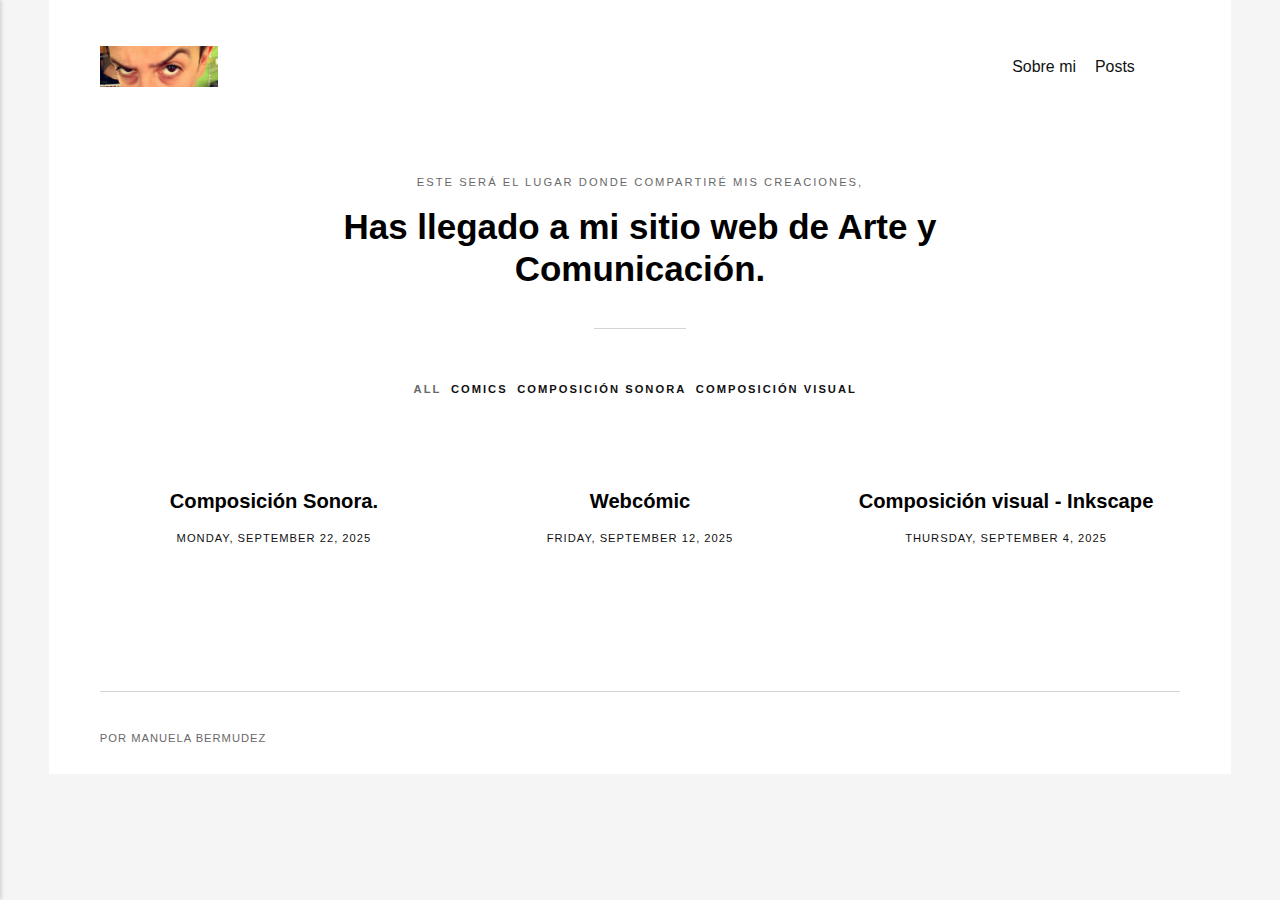
<file: index.html>
<!DOCTYPE html><html lang="en-gb"><head><meta charset="utf-8"><meta http-equiv="X-UA-Compatible" content="IE=edge"><meta name="viewport" content="width=device-width,initial-scale=1"><title>Arte y Comunicacion :v</title><meta name="generator" content="Publii Open-Source CMS for Static Site"><link rel="canonical" href="https://eternallyy0.github.io/arte-comunicacion/"><link rel="alternate" type="application/atom+xml" href="https://eternallyy0.github.io/arte-comunicacion/feed.xml" title="Arte y Comunicacion :v - RSS"><link rel="alternate" type="application/json" href="https://eternallyy0.github.io/arte-comunicacion/feed.json" title="Arte y Comunicacion :v - JSON"><meta property="og:title" content="Arte y Comunicacion :v"><meta property="og:image" content="https://eternallyy0.github.io/arte-comunicacion/media/website/2168bea2dea5cc87d0f80c5b8d24b533.jpg"><meta property="og:image:width" content="1058"><meta property="og:image:height" content="366"><meta property="og:site_name" content="Arte y Comunicacion :v"><meta property="og:description" content=""><meta property="og:url" content="https://eternallyy0.github.io/arte-comunicacion/"><meta property="og:type" content="website"><link rel="shortcut icon" href="https://eternallyy0.github.io/arte-comunicacion/media/website/favicon.png" type="image/x-icon"><link rel="stylesheet" href="https://eternallyy0.github.io/arte-comunicacion/assets/css/style.css?v=0892fb6543c3647e2c5df2ac155a3b7e"><script type="application/ld+json">{"@context":"http://schema.org","@type":"Organization","name":"Arte y Comunicacion :v","logo":"https://eternallyy0.github.io/arte-comunicacion/media/website/2168bea2dea5cc87d0f80c5b8d24b533-2.jpg","url":"https://eternallyy0.github.io/arte-comunicacion/"}</script><noscript><style>img[loading] {
                    opacity: 1;
                }</style></noscript></head><body class="home-template"><div class="container"><header class="header" id="js-header"><a href="https://eternallyy0.github.io/arte-comunicacion/" class="logo"><img src="https://eternallyy0.github.io/arte-comunicacion/media/website/2168bea2dea5cc87d0f80c5b8d24b533-2.jpg" alt="Arte y Comunicacion :v" width="1058" height="366"></a><nav class="navbar js-navbar"><button class="navbar__toggle js-toggle" aria-label="Menu"><span class="navbar__toggle-box"><span class="navbar__toggle-inner">Menu</span></span></button><ul class="navbar__menu"><li><a href="https://eternallyy0.github.io/arte-comunicacion/quien-soy.html" target="_self">Sobre mi</a></li><li><a href="https://eternallyy0.github.io/arte-comunicacion/" target="_self">Posts</a></li></ul></nav></header><main><section class="hero wrapper"><p>Este será el lugar donde compartiré mis creaciones,</p><h1>Has llegado a mi sitio web de Arte y Comunicación.</h1></section><nav class="filter" aria-label="Content filters"><ul class="filter__button-group"><li><button class="filter__item is-active" data-filter="*">All</button></li><li><button class="filter__item" data-filter=".comics">Comics</button></li><li><button class="filter__item" data-filter=".composicion-sonora">Composición sonora</button></li><li><button class="filter__item" data-filter=".composicion-visual">Composición visual</button></li></ul></nav><section class="l-col l-col--3"><article class="c-card composicion-sonora"><a href="https://eternallyy0.github.io/arte-comunicacion/composicion-sonora-2.html" class="c-card__link"><div class="c-card__body"><div class="c-card__text"><h2>Composición Sonora.</h2><time datetime="2025-09-22T23:48">Monday, September 22, 2025</time></div></div></a></article><article class="c-card comics"><a href="https://eternallyy0.github.io/arte-comunicacion/webcomic.html" class="c-card__link"><div class="c-card__body"><div class="c-card__text"><h2>Webcómic</h2><time datetime="2025-09-12T23:25">Friday, September 12, 2025</time></div></div></a></article><article class="c-card composicion-visual"><a href="https://eternallyy0.github.io/arte-comunicacion/composicion-visual-inkscape.html" class="c-card__link"><div class="c-card__body"><div class="c-card__text"><h2>Composición visual - Inkscape</h2><time datetime="2025-09-04T22:20">Thursday, September 4, 2025</time></div></div></a></article></section></main><footer class="footer"><div class="footer__copyright">Por Manuela Bermudez</div></footer></div><script defer="defer" src="https://eternallyy0.github.io/arte-comunicacion/assets/js/scripts.min.js?v=4268bfae06e330d473c424d50f09abda"></script><script>window.publiiThemeMenuConfig={mobileMenuMode:'sidebar',animationSpeed:300,submenuWidth: 'auto',doubleClickTime:500,mobileMenuExpandableSubmenus:true,relatedContainerForOverlayMenuSelector:'.navbar'};</script><script defer="defer" src="https://eternallyy0.github.io/arte-comunicacion/assets/js/isotope.pkgd.min.js?v=2afcff647ed260006faa71c8e779e8d4"></script><script>window.addEventListener("DOMContentLoaded",function(){var j=new Isotope(".l-col",{itemSelector:".c-card",percentPosition:true,layoutMode:"masonry",transitionDuration:"0.6s",masonry:{columnWidth:".c-card"}});var g=document.querySelector(".filter__button-group");if(g){g.addEventListener("click",function(i){if(!matchesSelector(i.target,"button")){return}var k=i.target.getAttribute("data-filter");k=k;j.arrange({filter:k})});var b=document.querySelectorAll(".filter__button-group");for(var c=0,e=b.length;c<e;c++){var d=b[c];h(d)}function h(i){i.addEventListener("click",function(k){if(!matchesSelector(k.target,"button")){return}i.querySelector(".is-active").classList.remove("is-active");k.target.classList.add("is-active")})}}var a=document.querySelector(".l-col");var f=document.querySelectorAll(".c-card");a.classList.add("is-visible");j.revealItemElements(f)});</script><script>/*<![CDATA[*/var images=document.querySelectorAll("img[loading]");for(var i=0;i<images.length;i++){if(images[i].complete){images[i].classList.add("is-loaded")}else{images[i].addEventListener("load",function(){this.classList.add("is-loaded")},false)}};/*]]>*/</script></body></html>
</file>
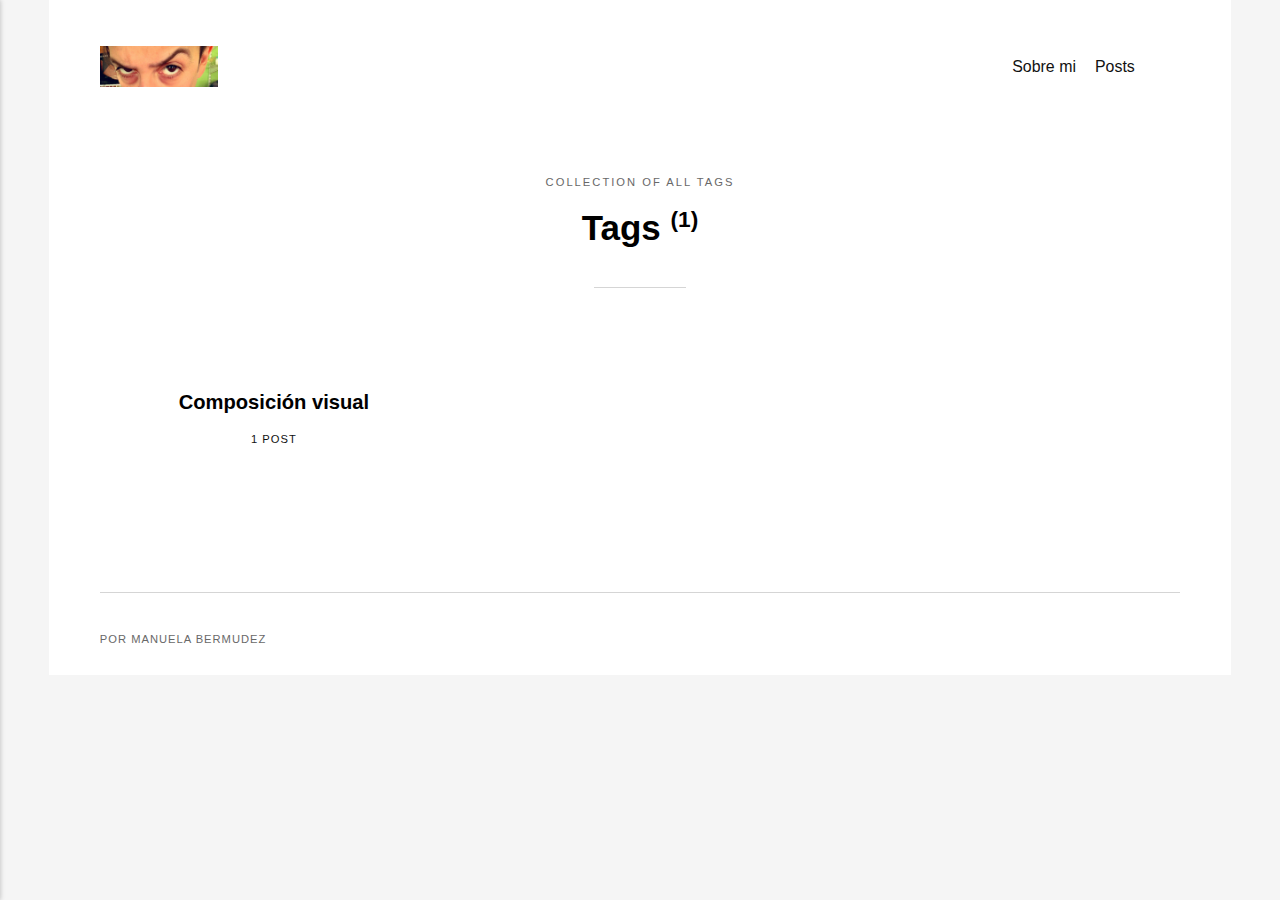
<file: tags/index.html>
<!DOCTYPE html><html lang="en-gb"><head><meta charset="utf-8"><meta http-equiv="X-UA-Compatible" content="IE=edge"><meta name="viewport" content="width=device-width,initial-scale=1"><title>All tags - Arte y Comunicacion :v</title><meta name="robots" content="noindex, follow"><meta name="generator" content="Publii Open-Source CMS for Static Site"><link rel="alternate" type="application/atom+xml" href="https://eternallyy0.github.io/arte-comunicacion/feed.xml" title="Arte y Comunicacion :v - RSS"><link rel="alternate" type="application/json" href="https://eternallyy0.github.io/arte-comunicacion/feed.json" title="Arte y Comunicacion :v - JSON"><meta property="og:title" content="Arte y Comunicacion :v"><meta property="og:image" content="https://eternallyy0.github.io/arte-comunicacion/media/website/2168bea2dea5cc87d0f80c5b8d24b533.jpg"><meta property="og:image:width" content="1058"><meta property="og:image:height" content="366"><meta property="og:site_name" content="Arte y Comunicacion :v"><meta property="og:description" content=""><meta property="og:url" content="https://eternallyy0.github.io/arte-comunicacion/tags/"><meta property="og:type" content="website"><link rel="shortcut icon" href="https://eternallyy0.github.io/arte-comunicacion/media/website/favicon.png" type="image/x-icon"><link rel="stylesheet" href="https://eternallyy0.github.io/arte-comunicacion/assets/css/style.css?v=0892fb6543c3647e2c5df2ac155a3b7e"><script type="application/ld+json">{"@context":"http://schema.org","@type":"Organization","name":"Arte y Comunicacion :v","logo":"https://eternallyy0.github.io/arte-comunicacion/media/website/2168bea2dea5cc87d0f80c5b8d24b533-2.jpg","url":"https://eternallyy0.github.io/arte-comunicacion/"}</script><noscript><style>img[loading] {
                    opacity: 1;
                }</style></noscript></head><body class="tags-template"><div class="container"><header class="header" id="js-header"><a href="https://eternallyy0.github.io/arte-comunicacion/" class="logo"><img src="https://eternallyy0.github.io/arte-comunicacion/media/website/2168bea2dea5cc87d0f80c5b8d24b533-2.jpg" alt="Arte y Comunicacion :v" width="1058" height="366"></a><nav class="navbar js-navbar"><button class="navbar__toggle js-toggle" aria-label="Menu"><span class="navbar__toggle-box"><span class="navbar__toggle-inner">Menu</span></span></button><ul class="navbar__menu"><li><a href="https://eternallyy0.github.io/arte-comunicacion/quien-soy.html" target="_self">Sobre mi</a></li><li><a href="https://eternallyy0.github.io/arte-comunicacion/" target="_self">Posts</a></li></ul></nav></header><main class="page page--tags"><section class="hero wrapper"><p>Collection of all tags</p><h1>Tags <sup>(1)</sup></h1></section><ul class="l-col l-col--3"><li class="c-card"><a href="https://eternallyy0.github.io/arte-comunicacion/tags/composicion-visual/" class="c-card__link"><div class="c-card__body"><div class="c-card__text"><h2>Composición visual</h2><span>1 Post</span></div></div></a></li></ul></main><footer class="footer"><div class="footer__copyright">Por Manuela Bermudez</div></footer></div><script defer="defer" src="https://eternallyy0.github.io/arte-comunicacion/assets/js/scripts.min.js?v=4268bfae06e330d473c424d50f09abda"></script><script>window.publiiThemeMenuConfig={mobileMenuMode:'sidebar',animationSpeed:300,submenuWidth: 'auto',doubleClickTime:500,mobileMenuExpandableSubmenus:true,relatedContainerForOverlayMenuSelector:'.navbar'};</script><script defer="defer" src="https://eternallyy0.github.io/arte-comunicacion/assets/js/isotope.pkgd.min.js?v=2afcff647ed260006faa71c8e779e8d4"></script><script>window.addEventListener("DOMContentLoaded",function(){var j=new Isotope(".l-col",{itemSelector:".c-card",percentPosition:true,layoutMode:"masonry",transitionDuration:"0.6s",masonry:{columnWidth:".c-card"}});var g=document.querySelector(".filter__button-group");if(g){g.addEventListener("click",function(i){if(!matchesSelector(i.target,"button")){return}var k=i.target.getAttribute("data-filter");k=k;j.arrange({filter:k})});var b=document.querySelectorAll(".filter__button-group");for(var c=0,e=b.length;c<e;c++){var d=b[c];h(d)}function h(i){i.addEventListener("click",function(k){if(!matchesSelector(k.target,"button")){return}i.querySelector(".is-active").classList.remove("is-active");k.target.classList.add("is-active")})}}var a=document.querySelector(".l-col");var f=document.querySelectorAll(".c-card");a.classList.add("is-visible");j.revealItemElements(f)});</script><script>/*<![CDATA[*/var images=document.querySelectorAll("img[loading]");for(var i=0;i<images.length;i++){if(images[i].complete){images[i].classList.add("is-loaded")}else{images[i].addEventListener("load",function(){this.classList.add("is-loaded")},false)}};/*]]>*/</script></body></html>
</file>
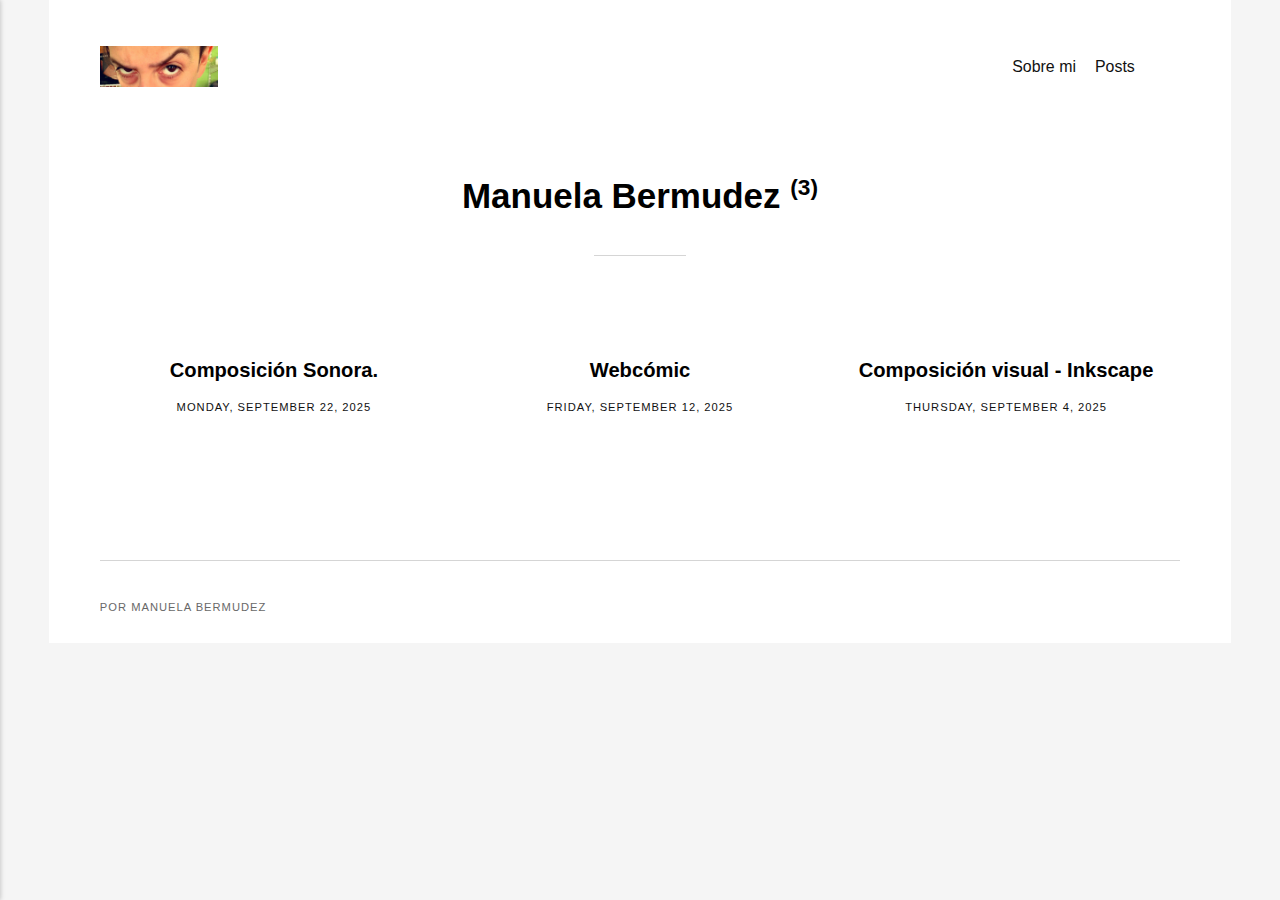
<file: authors/manuela-bermudez/index.html>
<!DOCTYPE html><html lang="en-gb"><head><meta charset="utf-8"><meta http-equiv="X-UA-Compatible" content="IE=edge"><meta name="viewport" content="width=device-width,initial-scale=1"><title>Author: Manuela Bermudez - Arte y Comunicacion :v</title><meta name="robots" content="noindex, follow"><meta name="generator" content="Publii Open-Source CMS for Static Site"><link rel="alternate" type="application/atom+xml" href="https://eternallyy0.github.io/arte-comunicacion/feed.xml" title="Arte y Comunicacion :v - RSS"><link rel="alternate" type="application/json" href="https://eternallyy0.github.io/arte-comunicacion/feed.json" title="Arte y Comunicacion :v - JSON"><meta property="og:title" content="Manuela Bermudez"><meta property="og:image" content="https://eternallyy0.github.io/arte-comunicacion/media/website/2168bea2dea5cc87d0f80c5b8d24b533.jpg"><meta property="og:image:width" content="1058"><meta property="og:image:height" content="366"><meta property="og:site_name" content="Arte y Comunicacion :v"><meta property="og:description" content=""><meta property="og:url" content="https://eternallyy0.github.io/arte-comunicacion/authors/manuela-bermudez/"><meta property="og:type" content="website"><link rel="shortcut icon" href="https://eternallyy0.github.io/arte-comunicacion/media/website/favicon.png" type="image/x-icon"><link rel="stylesheet" href="https://eternallyy0.github.io/arte-comunicacion/assets/css/style.css?v=0892fb6543c3647e2c5df2ac155a3b7e"><script type="application/ld+json">{"@context":"http://schema.org","@type":"Organization","name":"Arte y Comunicacion :v","logo":"https://eternallyy0.github.io/arte-comunicacion/media/website/2168bea2dea5cc87d0f80c5b8d24b533-2.jpg","url":"https://eternallyy0.github.io/arte-comunicacion/"}</script><noscript><style>img[loading] {
                    opacity: 1;
                }</style></noscript></head><body class="author-template"><div class="container"><header class="header" id="js-header"><a href="https://eternallyy0.github.io/arte-comunicacion/" class="logo"><img src="https://eternallyy0.github.io/arte-comunicacion/media/website/2168bea2dea5cc87d0f80c5b8d24b533-2.jpg" alt="Arte y Comunicacion :v" width="1058" height="366"></a><nav class="navbar js-navbar"><button class="navbar__toggle js-toggle" aria-label="Menu"><span class="navbar__toggle-box"><span class="navbar__toggle-inner">Menu</span></span></button><ul class="navbar__menu"><li><a href="https://eternallyy0.github.io/arte-comunicacion/quien-soy.html" target="_self">Sobre mi</a></li><li><a href="https://eternallyy0.github.io/arte-comunicacion/" target="_self">Posts</a></li></ul></nav></header><main class="page page--author"><section class="hero wrapper"><h1>Manuela Bermudez <sup>(3)</sup></h1></section><section class="l-col l-col--3"><article class="c-card"><a href="https://eternallyy0.github.io/arte-comunicacion/composicion-sonora-2.html" class="c-card__link"><div class="c-card__body"><div class="c-card__text"><h2>Composición Sonora.</h2><time datetime="2025-09-22T23:48">Monday, September 22, 2025</time></div></div></a></article><article class="c-card"><a href="https://eternallyy0.github.io/arte-comunicacion/webcomic.html" class="c-card__link"><div class="c-card__body"><div class="c-card__text"><h2>Webcómic</h2><time datetime="2025-09-12T23:25">Friday, September 12, 2025</time></div></div></a></article><article class="c-card"><a href="https://eternallyy0.github.io/arte-comunicacion/composicion-visual-inkscape.html" class="c-card__link"><div class="c-card__body"><div class="c-card__text"><h2>Composición visual - Inkscape</h2><time datetime="2025-09-04T22:20">Thursday, September 4, 2025</time></div></div></a></article></section></main><footer class="footer"><div class="footer__copyright">Por Manuela Bermudez</div></footer></div><script defer="defer" src="https://eternallyy0.github.io/arte-comunicacion/assets/js/scripts.min.js?v=4268bfae06e330d473c424d50f09abda"></script><script>window.publiiThemeMenuConfig={mobileMenuMode:'sidebar',animationSpeed:300,submenuWidth: 'auto',doubleClickTime:500,mobileMenuExpandableSubmenus:true,relatedContainerForOverlayMenuSelector:'.navbar'};</script><script defer="defer" src="https://eternallyy0.github.io/arte-comunicacion/assets/js/isotope.pkgd.min.js?v=2afcff647ed260006faa71c8e779e8d4"></script><script>window.addEventListener("DOMContentLoaded",function(){var j=new Isotope(".l-col",{itemSelector:".c-card",percentPosition:true,layoutMode:"masonry",transitionDuration:"0.6s",masonry:{columnWidth:".c-card"}});var g=document.querySelector(".filter__button-group");if(g){g.addEventListener("click",function(i){if(!matchesSelector(i.target,"button")){return}var k=i.target.getAttribute("data-filter");k=k;j.arrange({filter:k})});var b=document.querySelectorAll(".filter__button-group");for(var c=0,e=b.length;c<e;c++){var d=b[c];h(d)}function h(i){i.addEventListener("click",function(k){if(!matchesSelector(k.target,"button")){return}i.querySelector(".is-active").classList.remove("is-active");k.target.classList.add("is-active")})}}var a=document.querySelector(".l-col");var f=document.querySelectorAll(".c-card");a.classList.add("is-visible");j.revealItemElements(f)});</script><script>/*<![CDATA[*/var images=document.querySelectorAll("img[loading]");for(var i=0;i<images.length;i++){if(images[i].complete){images[i].classList.add("is-loaded")}else{images[i].addEventListener("load",function(){this.classList.add("is-loaded")},false)}};/*]]>*/</script></body></html>
</file>
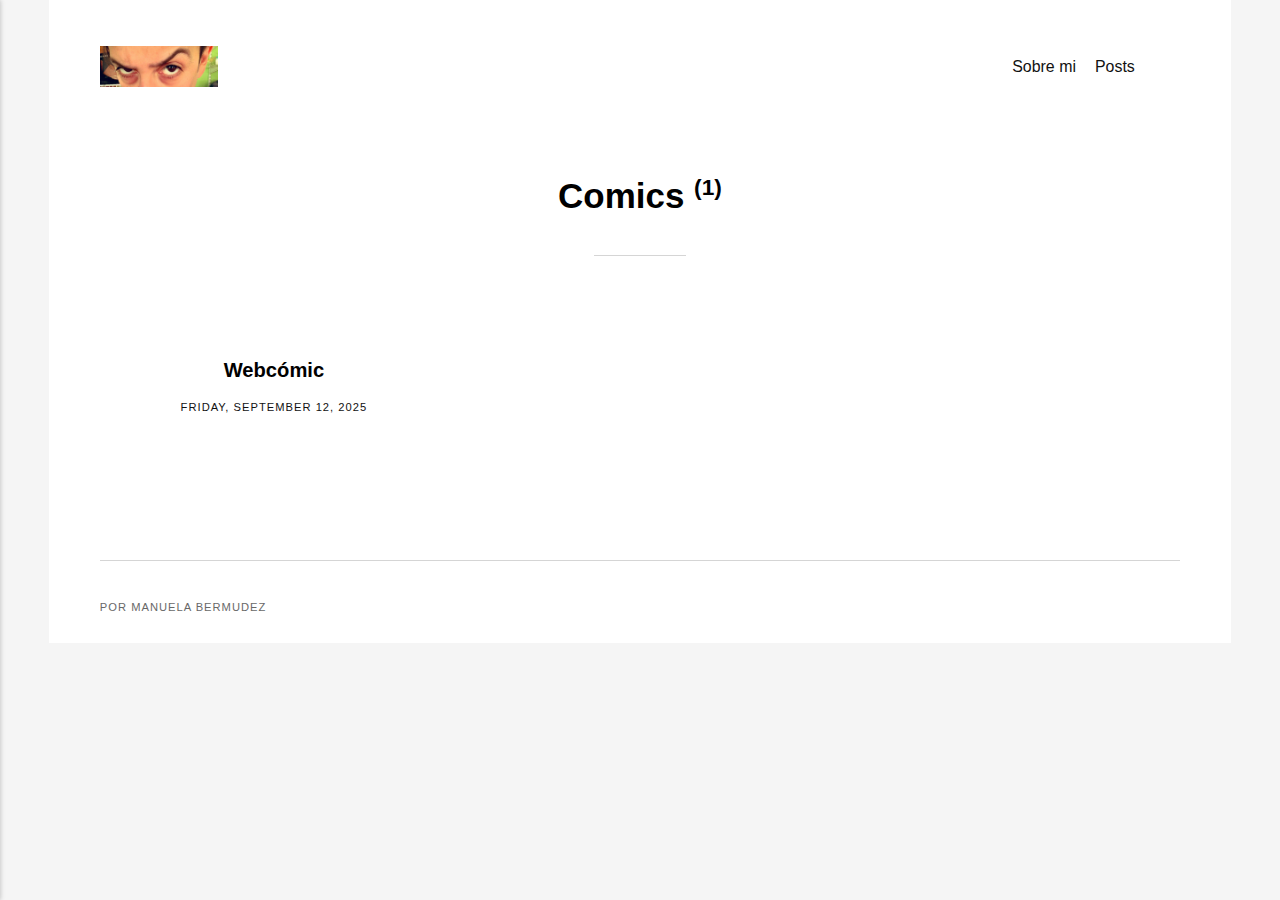
<file: tags/comics/index.html>
<!DOCTYPE html><html lang="en-gb"><head><meta charset="utf-8"><meta http-equiv="X-UA-Compatible" content="IE=edge"><meta name="viewport" content="width=device-width,initial-scale=1"><title>Tag: Comics - Arte y Comunicacion :v</title><meta name="robots" content="noindex, follow"><meta name="generator" content="Publii Open-Source CMS for Static Site"><link rel="alternate" type="application/atom+xml" href="https://eternallyy0.github.io/arte-comunicacion/feed.xml" title="Arte y Comunicacion :v - RSS"><link rel="alternate" type="application/json" href="https://eternallyy0.github.io/arte-comunicacion/feed.json" title="Arte y Comunicacion :v - JSON"><meta property="og:title" content="Comics"><meta property="og:image" content="https://eternallyy0.github.io/arte-comunicacion/media/website/2168bea2dea5cc87d0f80c5b8d24b533.jpg"><meta property="og:image:width" content="1058"><meta property="og:image:height" content="366"><meta property="og:site_name" content="Arte y Comunicacion :v"><meta property="og:description" content=""><meta property="og:url" content="https://eternallyy0.github.io/arte-comunicacion/tags/comics/"><meta property="og:type" content="website"><link rel="shortcut icon" href="https://eternallyy0.github.io/arte-comunicacion/media/website/favicon.png" type="image/x-icon"><link rel="stylesheet" href="https://eternallyy0.github.io/arte-comunicacion/assets/css/style.css?v=0892fb6543c3647e2c5df2ac155a3b7e"><script type="application/ld+json">{"@context":"http://schema.org","@type":"Organization","name":"Arte y Comunicacion :v","logo":"https://eternallyy0.github.io/arte-comunicacion/media/website/2168bea2dea5cc87d0f80c5b8d24b533-2.jpg","url":"https://eternallyy0.github.io/arte-comunicacion/"}</script><noscript><style>img[loading] {
                    opacity: 1;
                }</style></noscript></head><body class="tag-template"><div class="container"><header class="header" id="js-header"><a href="https://eternallyy0.github.io/arte-comunicacion/" class="logo"><img src="https://eternallyy0.github.io/arte-comunicacion/media/website/2168bea2dea5cc87d0f80c5b8d24b533-2.jpg" alt="Arte y Comunicacion :v" width="1058" height="366"></a><nav class="navbar js-navbar"><button class="navbar__toggle js-toggle" aria-label="Menu"><span class="navbar__toggle-box"><span class="navbar__toggle-inner">Menu</span></span></button><ul class="navbar__menu"><li><a href="https://eternallyy0.github.io/arte-comunicacion/quien-soy.html" target="_self">Sobre mi</a></li><li><a href="https://eternallyy0.github.io/arte-comunicacion/" target="_self">Posts</a></li></ul></nav></header><main class="page page--tag"><section class="hero wrapper"><h1>Comics <sup>(1)</sup></h1></section><section class="l-col l-col--3"><article class="c-card"><a href="https://eternallyy0.github.io/arte-comunicacion/webcomic.html" class="c-card__link"><div class="c-card__body"><div class="c-card__text"><h2>Webcómic</h2><time datetime="2025-09-12T23:25">Friday, September 12, 2025</time></div></div></a></article></section></main><footer class="footer"><div class="footer__copyright">Por Manuela Bermudez</div></footer></div><script defer="defer" src="https://eternallyy0.github.io/arte-comunicacion/assets/js/scripts.min.js?v=4268bfae06e330d473c424d50f09abda"></script><script>window.publiiThemeMenuConfig={mobileMenuMode:'sidebar',animationSpeed:300,submenuWidth: 'auto',doubleClickTime:500,mobileMenuExpandableSubmenus:true,relatedContainerForOverlayMenuSelector:'.navbar'};</script><script defer="defer" src="https://eternallyy0.github.io/arte-comunicacion/assets/js/isotope.pkgd.min.js?v=2afcff647ed260006faa71c8e779e8d4"></script><script>window.addEventListener("DOMContentLoaded",function(){var j=new Isotope(".l-col",{itemSelector:".c-card",percentPosition:true,layoutMode:"masonry",transitionDuration:"0.6s",masonry:{columnWidth:".c-card"}});var g=document.querySelector(".filter__button-group");if(g){g.addEventListener("click",function(i){if(!matchesSelector(i.target,"button")){return}var k=i.target.getAttribute("data-filter");k=k;j.arrange({filter:k})});var b=document.querySelectorAll(".filter__button-group");for(var c=0,e=b.length;c<e;c++){var d=b[c];h(d)}function h(i){i.addEventListener("click",function(k){if(!matchesSelector(k.target,"button")){return}i.querySelector(".is-active").classList.remove("is-active");k.target.classList.add("is-active")})}}var a=document.querySelector(".l-col");var f=document.querySelectorAll(".c-card");a.classList.add("is-visible");j.revealItemElements(f)});</script><script>/*<![CDATA[*/var images=document.querySelectorAll("img[loading]");for(var i=0;i<images.length;i++){if(images[i].complete){images[i].classList.add("is-loaded")}else{images[i].addEventListener("load",function(){this.classList.add("is-loaded")},false)}};/*]]>*/</script></body></html>
</file>
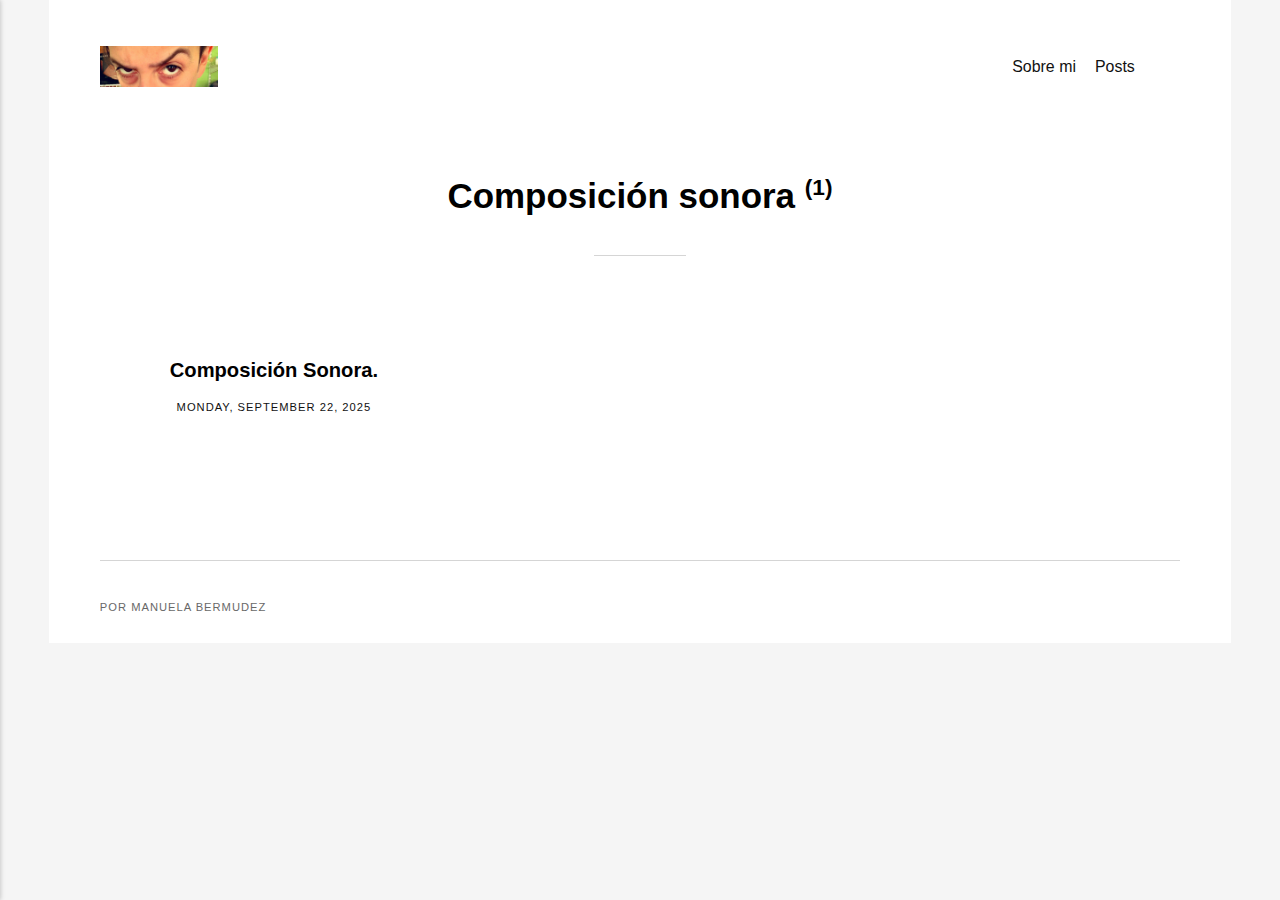
<file: tags/composicion-sonora/index.html>
<!DOCTYPE html><html lang="en-gb"><head><meta charset="utf-8"><meta http-equiv="X-UA-Compatible" content="IE=edge"><meta name="viewport" content="width=device-width,initial-scale=1"><title>Tag: Composición sonora - Arte y Comunicacion :v</title><meta name="robots" content="noindex, follow"><meta name="generator" content="Publii Open-Source CMS for Static Site"><link rel="alternate" type="application/atom+xml" href="https://eternallyy0.github.io/arte-comunicacion/feed.xml" title="Arte y Comunicacion :v - RSS"><link rel="alternate" type="application/json" href="https://eternallyy0.github.io/arte-comunicacion/feed.json" title="Arte y Comunicacion :v - JSON"><meta property="og:title" content="Composición sonora"><meta property="og:image" content="https://eternallyy0.github.io/arte-comunicacion/media/website/2168bea2dea5cc87d0f80c5b8d24b533.jpg"><meta property="og:image:width" content="1058"><meta property="og:image:height" content="366"><meta property="og:site_name" content="Arte y Comunicacion :v"><meta property="og:description" content=""><meta property="og:url" content="https://eternallyy0.github.io/arte-comunicacion/tags/composicion-sonora/"><meta property="og:type" content="website"><link rel="shortcut icon" href="https://eternallyy0.github.io/arte-comunicacion/media/website/favicon.png" type="image/x-icon"><link rel="stylesheet" href="https://eternallyy0.github.io/arte-comunicacion/assets/css/style.css?v=0892fb6543c3647e2c5df2ac155a3b7e"><script type="application/ld+json">{"@context":"http://schema.org","@type":"Organization","name":"Arte y Comunicacion :v","logo":"https://eternallyy0.github.io/arte-comunicacion/media/website/2168bea2dea5cc87d0f80c5b8d24b533-2.jpg","url":"https://eternallyy0.github.io/arte-comunicacion/"}</script><noscript><style>img[loading] {
                    opacity: 1;
                }</style></noscript></head><body class="tag-template"><div class="container"><header class="header" id="js-header"><a href="https://eternallyy0.github.io/arte-comunicacion/" class="logo"><img src="https://eternallyy0.github.io/arte-comunicacion/media/website/2168bea2dea5cc87d0f80c5b8d24b533-2.jpg" alt="Arte y Comunicacion :v" width="1058" height="366"></a><nav class="navbar js-navbar"><button class="navbar__toggle js-toggle" aria-label="Menu"><span class="navbar__toggle-box"><span class="navbar__toggle-inner">Menu</span></span></button><ul class="navbar__menu"><li><a href="https://eternallyy0.github.io/arte-comunicacion/quien-soy.html" target="_self">Sobre mi</a></li><li><a href="https://eternallyy0.github.io/arte-comunicacion/" target="_self">Posts</a></li></ul></nav></header><main class="page page--tag"><section class="hero wrapper"><h1>Composición sonora <sup>(1)</sup></h1></section><section class="l-col l-col--3"><article class="c-card"><a href="https://eternallyy0.github.io/arte-comunicacion/composicion-sonora-2.html" class="c-card__link"><div class="c-card__body"><div class="c-card__text"><h2>Composición Sonora.</h2><time datetime="2025-09-22T23:48">Monday, September 22, 2025</time></div></div></a></article></section></main><footer class="footer"><div class="footer__copyright">Por Manuela Bermudez</div></footer></div><script defer="defer" src="https://eternallyy0.github.io/arte-comunicacion/assets/js/scripts.min.js?v=4268bfae06e330d473c424d50f09abda"></script><script>window.publiiThemeMenuConfig={mobileMenuMode:'sidebar',animationSpeed:300,submenuWidth: 'auto',doubleClickTime:500,mobileMenuExpandableSubmenus:true,relatedContainerForOverlayMenuSelector:'.navbar'};</script><script defer="defer" src="https://eternallyy0.github.io/arte-comunicacion/assets/js/isotope.pkgd.min.js?v=2afcff647ed260006faa71c8e779e8d4"></script><script>window.addEventListener("DOMContentLoaded",function(){var j=new Isotope(".l-col",{itemSelector:".c-card",percentPosition:true,layoutMode:"masonry",transitionDuration:"0.6s",masonry:{columnWidth:".c-card"}});var g=document.querySelector(".filter__button-group");if(g){g.addEventListener("click",function(i){if(!matchesSelector(i.target,"button")){return}var k=i.target.getAttribute("data-filter");k=k;j.arrange({filter:k})});var b=document.querySelectorAll(".filter__button-group");for(var c=0,e=b.length;c<e;c++){var d=b[c];h(d)}function h(i){i.addEventListener("click",function(k){if(!matchesSelector(k.target,"button")){return}i.querySelector(".is-active").classList.remove("is-active");k.target.classList.add("is-active")})}}var a=document.querySelector(".l-col");var f=document.querySelectorAll(".c-card");a.classList.add("is-visible");j.revealItemElements(f)});</script><script>/*<![CDATA[*/var images=document.querySelectorAll("img[loading]");for(var i=0;i<images.length;i++){if(images[i].complete){images[i].classList.add("is-loaded")}else{images[i].addEventListener("load",function(){this.classList.add("is-loaded")},false)}};/*]]>*/</script></body></html>
</file>
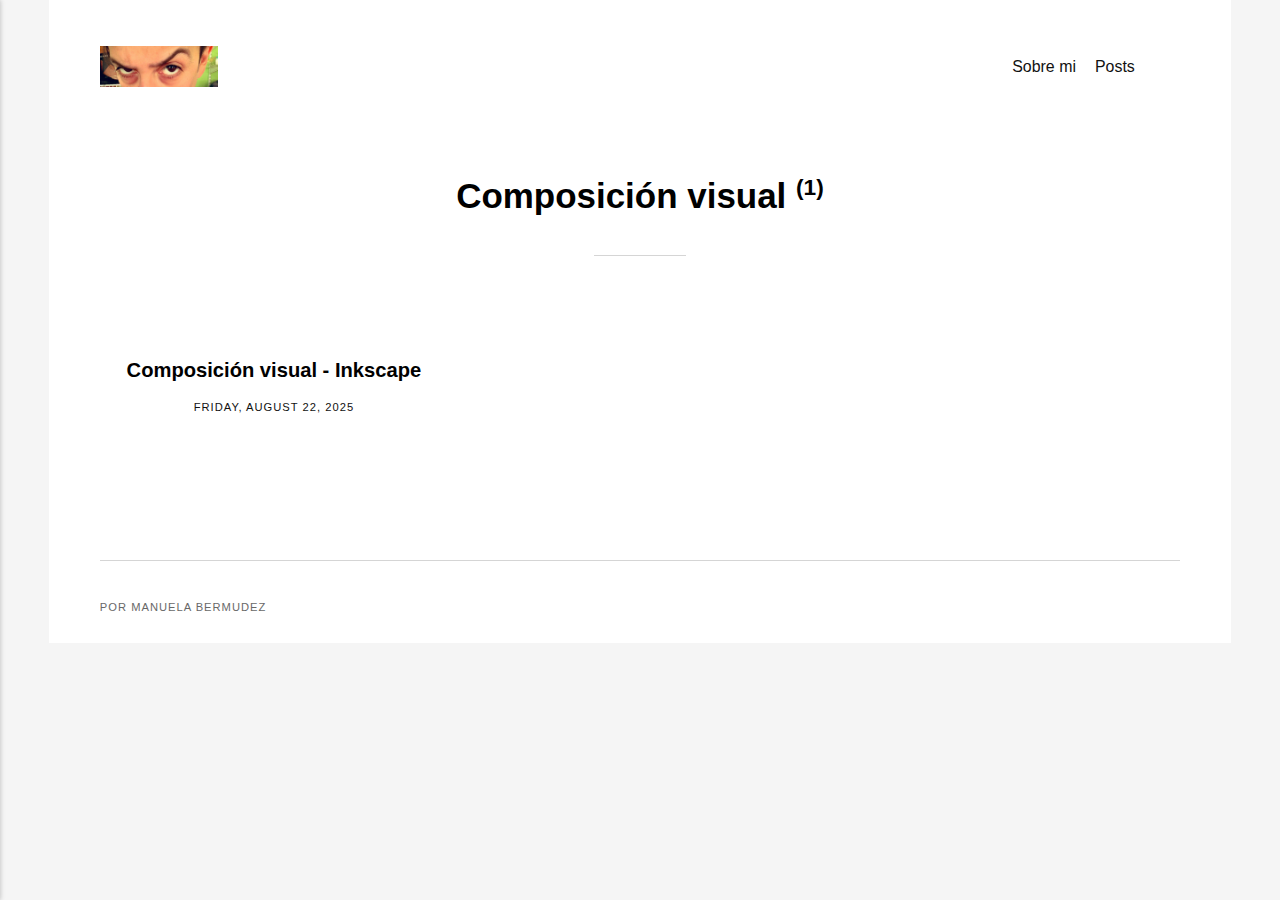
<file: tags/composicion-visual/index.html>
<!DOCTYPE html><html lang="en-gb"><head><meta charset="utf-8"><meta http-equiv="X-UA-Compatible" content="IE=edge"><meta name="viewport" content="width=device-width,initial-scale=1"><title>Tag: Composición visual - Arte y Comunicacion :v</title><meta name="robots" content="noindex, follow"><meta name="generator" content="Publii Open-Source CMS for Static Site"><link rel="alternate" type="application/atom+xml" href="https://eternallyy0.github.io/arte-comunicacion/feed.xml" title="Arte y Comunicacion :v - RSS"><link rel="alternate" type="application/json" href="https://eternallyy0.github.io/arte-comunicacion/feed.json" title="Arte y Comunicacion :v - JSON"><meta property="og:title" content="Composición visual"><meta property="og:image" content="https://eternallyy0.github.io/arte-comunicacion/media/website/2168bea2dea5cc87d0f80c5b8d24b533.jpg"><meta property="og:image:width" content="1058"><meta property="og:image:height" content="366"><meta property="og:site_name" content="Arte y Comunicacion :v"><meta property="og:description" content=""><meta property="og:url" content="https://eternallyy0.github.io/arte-comunicacion/tags/composicion-visual/"><meta property="og:type" content="website"><link rel="shortcut icon" href="https://eternallyy0.github.io/arte-comunicacion/media/website/favicon.png" type="image/x-icon"><link rel="stylesheet" href="https://eternallyy0.github.io/arte-comunicacion/assets/css/style.css?v=0892fb6543c3647e2c5df2ac155a3b7e"><script type="application/ld+json">{"@context":"http://schema.org","@type":"Organization","name":"Arte y Comunicacion :v","logo":"https://eternallyy0.github.io/arte-comunicacion/media/website/2168bea2dea5cc87d0f80c5b8d24b533-2.jpg","url":"https://eternallyy0.github.io/arte-comunicacion/"}</script><noscript><style>img[loading] {
                    opacity: 1;
                }</style></noscript></head><body class="tag-template"><div class="container"><header class="header" id="js-header"><a href="https://eternallyy0.github.io/arte-comunicacion/" class="logo"><img src="https://eternallyy0.github.io/arte-comunicacion/media/website/2168bea2dea5cc87d0f80c5b8d24b533-2.jpg" alt="Arte y Comunicacion :v" width="1058" height="366"></a><nav class="navbar js-navbar"><button class="navbar__toggle js-toggle" aria-label="Menu"><span class="navbar__toggle-box"><span class="navbar__toggle-inner">Menu</span></span></button><ul class="navbar__menu"><li><a href="https://eternallyy0.github.io/arte-comunicacion/quien-soy.html" target="_self">Sobre mi</a></li><li><a href="https://eternallyy0.github.io/arte-comunicacion/" target="_self">Posts</a></li></ul></nav></header><main class="page page--tag"><section class="hero wrapper"><h1>Composición visual <sup>(1)</sup></h1></section><section class="l-col l-col--3"><article class="c-card"><a href="https://eternallyy0.github.io/arte-comunicacion/composicion-visual-inkscape.html" class="c-card__link"><div class="c-card__body"><div class="c-card__text"><h2>Composición visual - Inkscape</h2><time datetime="2025-08-22T22:20">Friday, August 22, 2025</time></div></div></a></article></section></main><footer class="footer"><div class="footer__copyright">Por Manuela Bermudez</div></footer></div><script defer="defer" src="https://eternallyy0.github.io/arte-comunicacion/assets/js/scripts.min.js?v=4268bfae06e330d473c424d50f09abda"></script><script>window.publiiThemeMenuConfig={mobileMenuMode:'sidebar',animationSpeed:300,submenuWidth: 'auto',doubleClickTime:500,mobileMenuExpandableSubmenus:true,relatedContainerForOverlayMenuSelector:'.navbar'};</script><script defer="defer" src="https://eternallyy0.github.io/arte-comunicacion/assets/js/isotope.pkgd.min.js?v=2afcff647ed260006faa71c8e779e8d4"></script><script>window.addEventListener("DOMContentLoaded",function(){var j=new Isotope(".l-col",{itemSelector:".c-card",percentPosition:true,layoutMode:"masonry",transitionDuration:"0.6s",masonry:{columnWidth:".c-card"}});var g=document.querySelector(".filter__button-group");if(g){g.addEventListener("click",function(i){if(!matchesSelector(i.target,"button")){return}var k=i.target.getAttribute("data-filter");k=k;j.arrange({filter:k})});var b=document.querySelectorAll(".filter__button-group");for(var c=0,e=b.length;c<e;c++){var d=b[c];h(d)}function h(i){i.addEventListener("click",function(k){if(!matchesSelector(k.target,"button")){return}i.querySelector(".is-active").classList.remove("is-active");k.target.classList.add("is-active")})}}var a=document.querySelector(".l-col");var f=document.querySelectorAll(".c-card");a.classList.add("is-visible");j.revealItemElements(f)});</script><script>/*<![CDATA[*/var images=document.querySelectorAll("img[loading]");for(var i=0;i<images.length;i++){if(images[i].complete){images[i].classList.add("is-loaded")}else{images[i].addEventListener("load",function(){this.classList.add("is-loaded")},false)}};/*]]>*/</script></body></html>
</file>
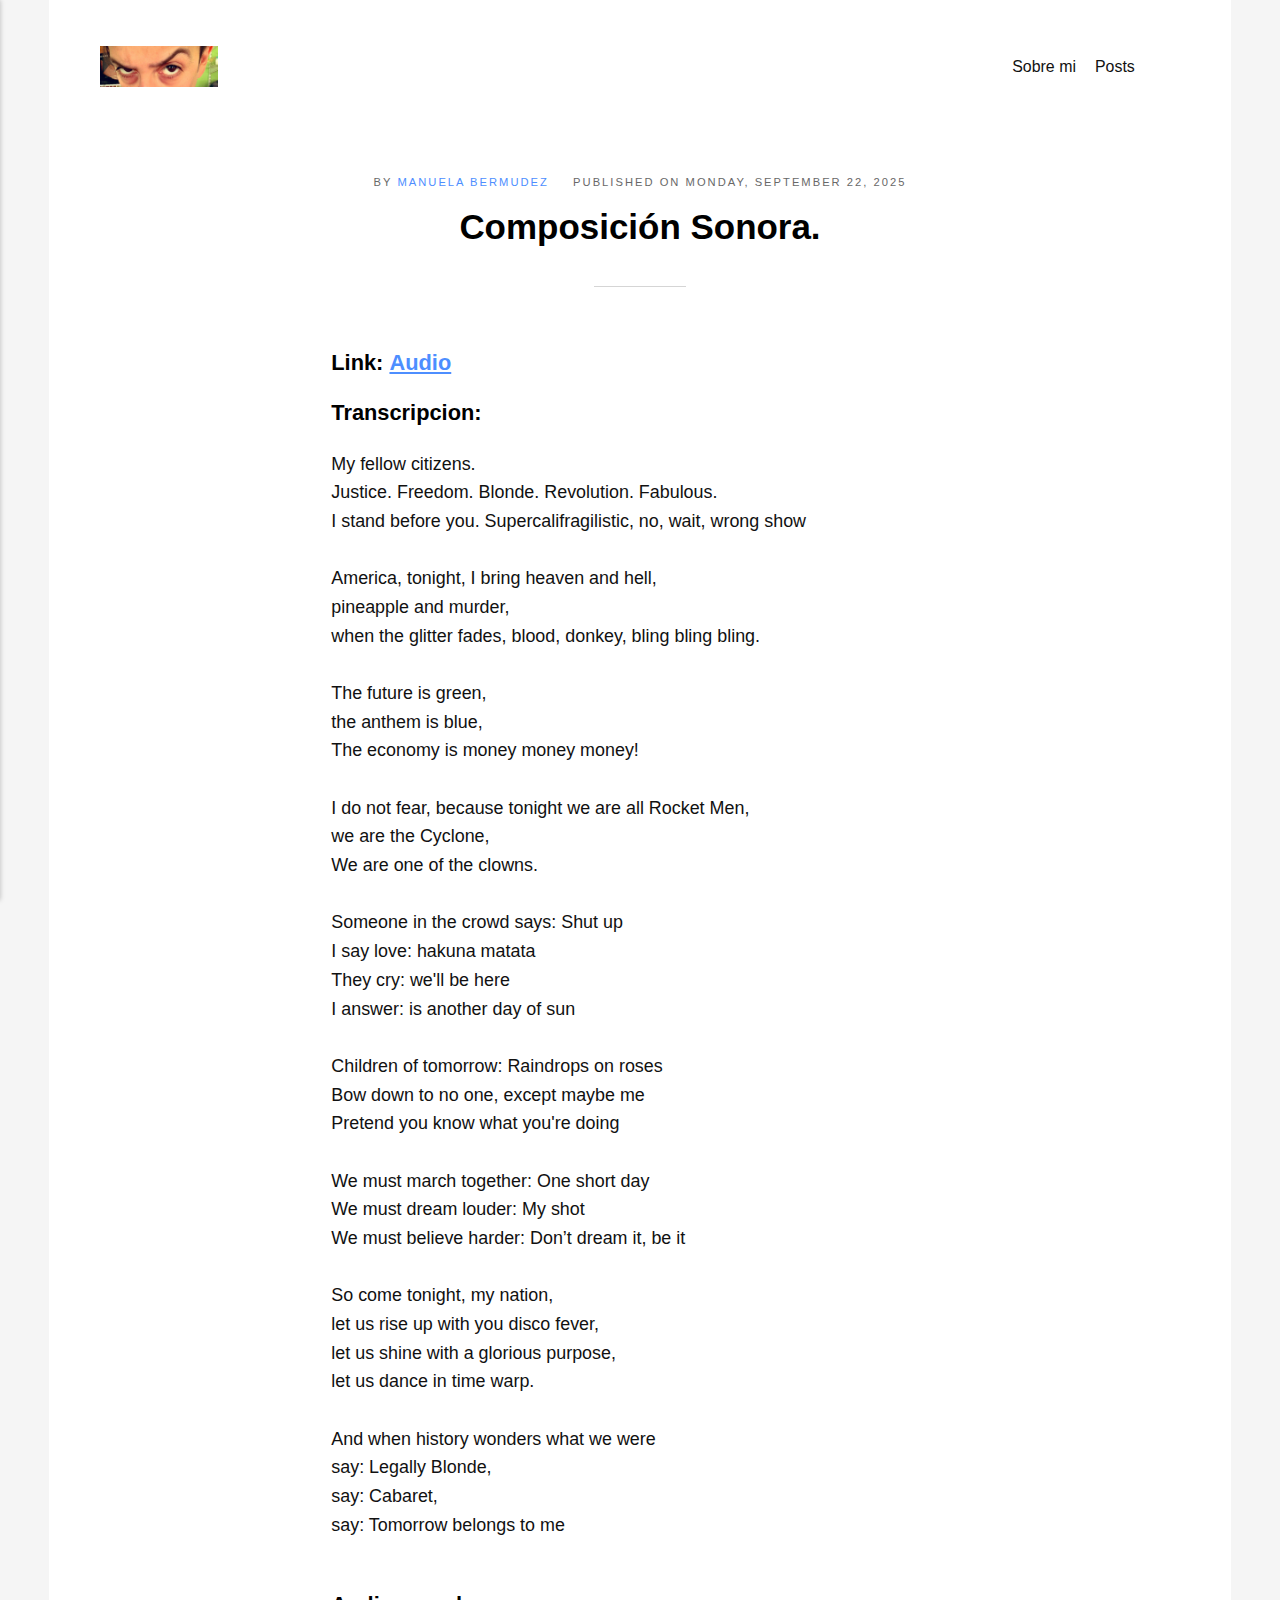
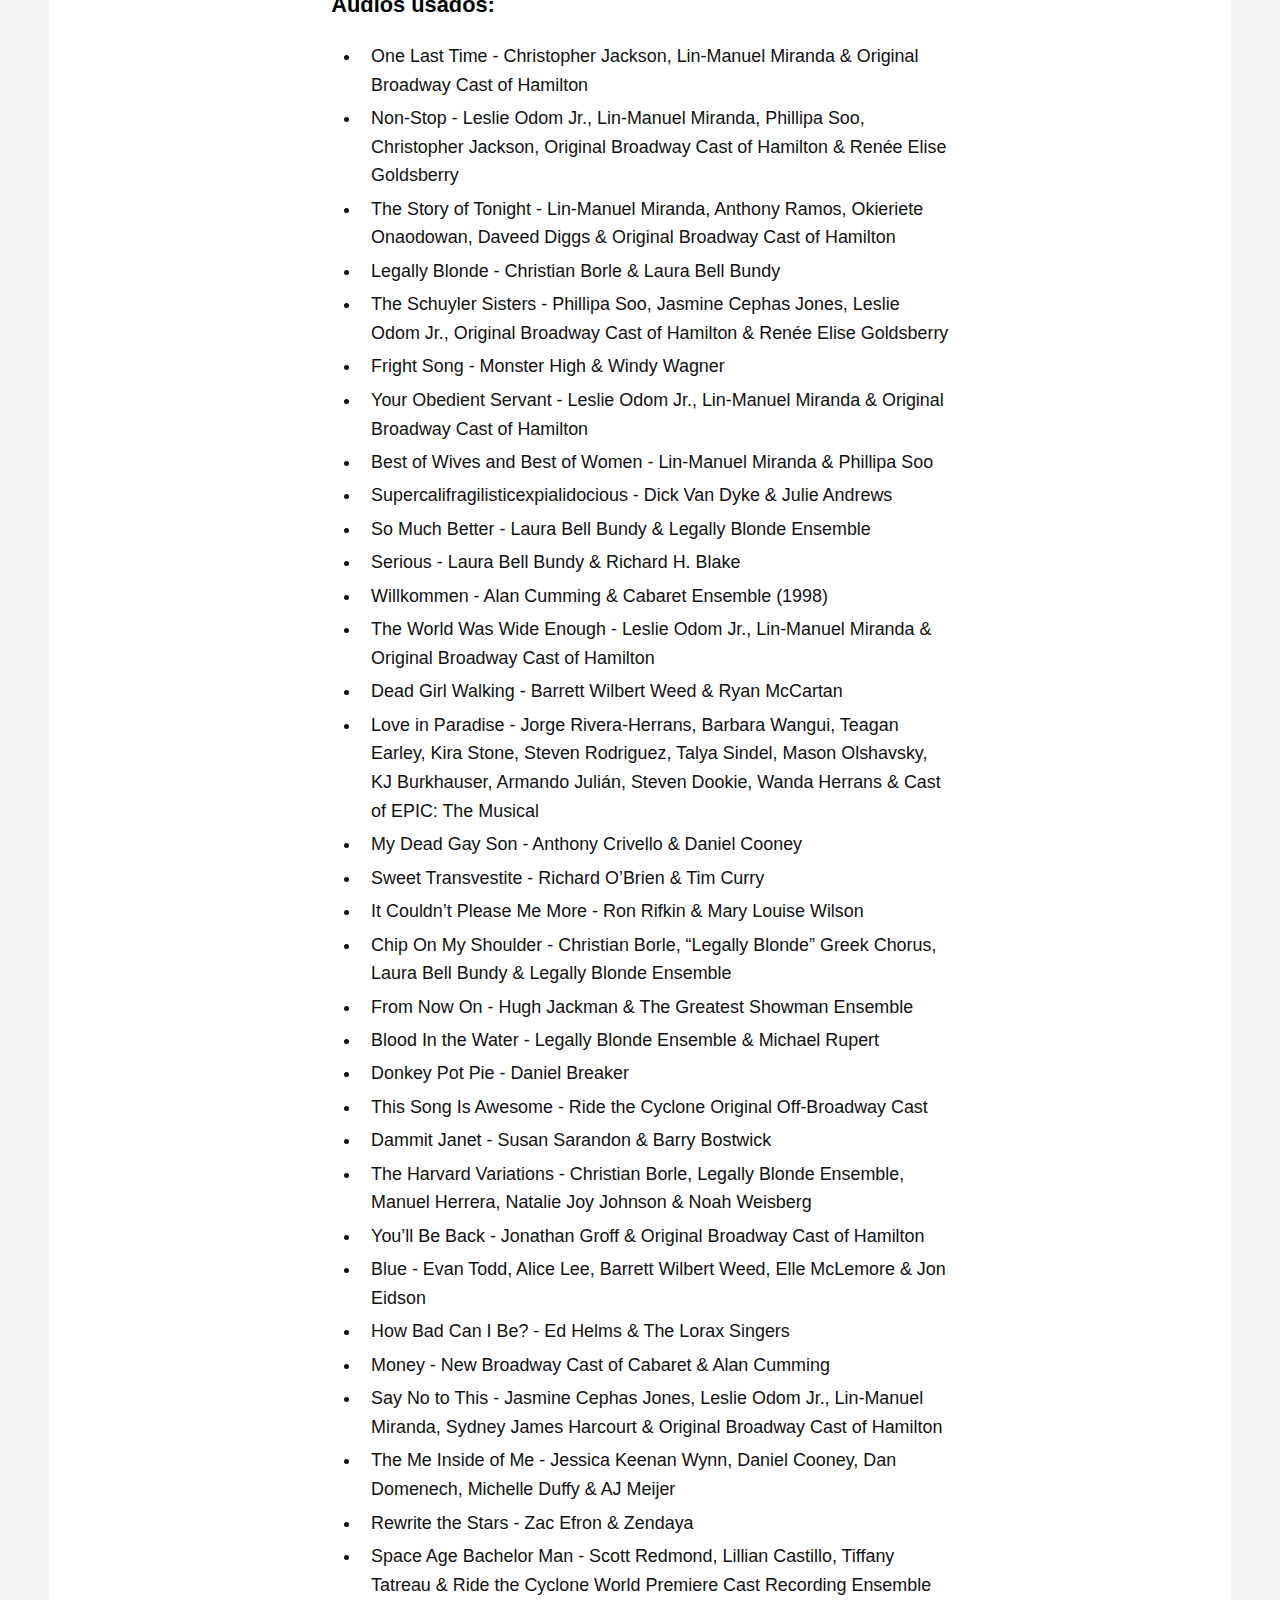
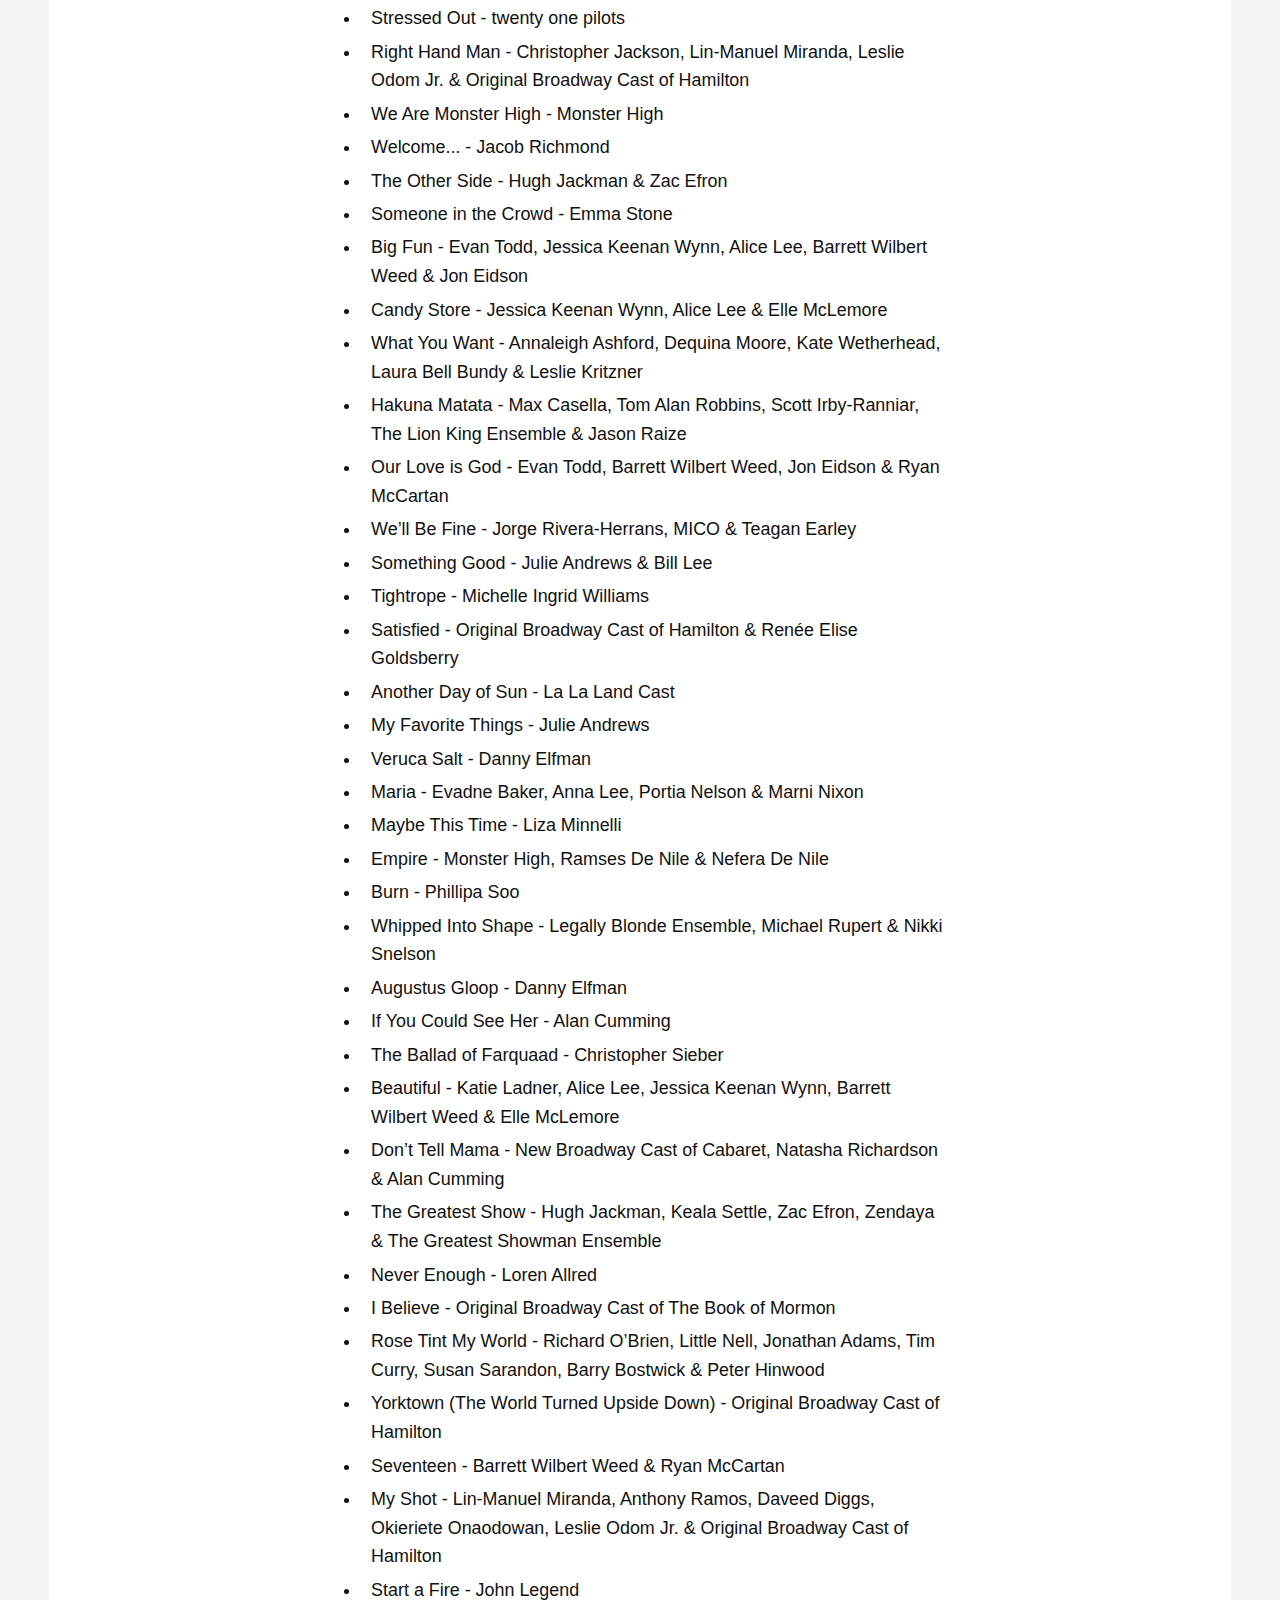
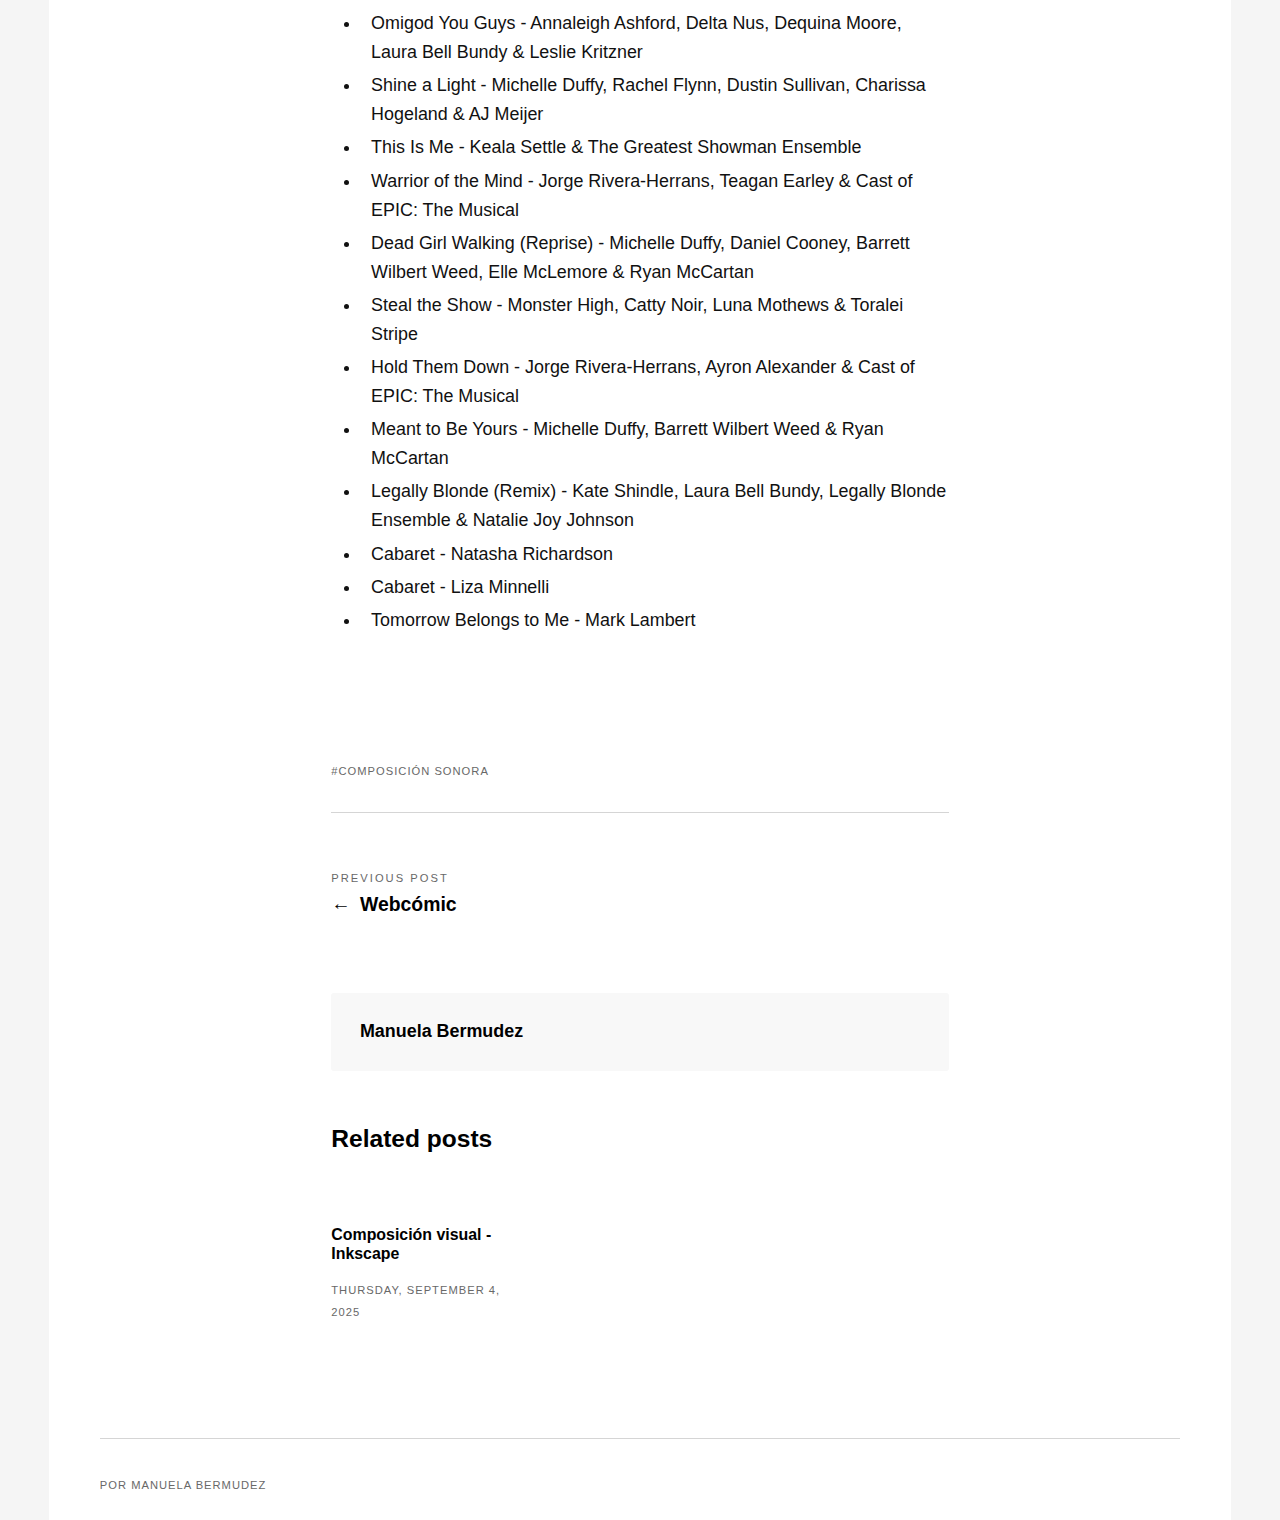
<file: composicion-sonora-2.html>
<!DOCTYPE html><html lang="en-gb"><head><meta charset="utf-8"><meta http-equiv="X-UA-Compatible" content="IE=edge"><meta name="viewport" content="width=device-width,initial-scale=1"><title>Composición Sonora. - Arte y Comunicacion :v</title><meta name="description" content="Link: Audio Transcripcion: My fellow citizens. Justice. Freedom. Blonde. Revolution. Fabulous. I stand&hellip;"><meta name="generator" content="Publii Open-Source CMS for Static Site"><link rel="canonical" href="https://eternallyy0.github.io/arte-comunicacion/composicion-sonora-2.html"><link rel="alternate" type="application/atom+xml" href="https://eternallyy0.github.io/arte-comunicacion/feed.xml" title="Arte y Comunicacion :v - RSS"><link rel="alternate" type="application/json" href="https://eternallyy0.github.io/arte-comunicacion/feed.json" title="Arte y Comunicacion :v - JSON"><meta property="og:title" content="Composición Sonora."><meta property="og:image" content="https://eternallyy0.github.io/arte-comunicacion/media/website/2168bea2dea5cc87d0f80c5b8d24b533.jpg"><meta property="og:image:width" content="1058"><meta property="og:image:height" content="366"><meta property="og:site_name" content="Arte y Comunicacion :v"><meta property="og:description" content="Link: Audio Transcripcion: My fellow citizens. Justice. Freedom. Blonde. Revolution. Fabulous. I stand&hellip;"><meta property="og:url" content="https://eternallyy0.github.io/arte-comunicacion/composicion-sonora-2.html"><meta property="og:type" content="article"><link rel="shortcut icon" href="https://eternallyy0.github.io/arte-comunicacion/media/website/favicon.png" type="image/x-icon"><link rel="stylesheet" href="https://eternallyy0.github.io/arte-comunicacion/assets/css/style.css?v=0892fb6543c3647e2c5df2ac155a3b7e"><script type="application/ld+json">{"@context":"http://schema.org","@type":"Article","mainEntityOfPage":{"@type":"WebPage","@id":"https://eternallyy0.github.io/arte-comunicacion/composicion-sonora-2.html"},"headline":"Composición Sonora.","datePublished":"2025-09-22T23:48-05:00","dateModified":"2025-09-23T23:29-05:00","image":{"@type":"ImageObject","url":"https://eternallyy0.github.io/arte-comunicacion/media/website/2168bea2dea5cc87d0f80c5b8d24b533-2.jpg","height":366,"width":1058},"description":"Link: Audio Transcripcion: My fellow citizens. Justice. Freedom. Blonde. Revolution. Fabulous. I stand&hellip;","author":{"@type":"Person","name":"Manuela Bermudez","url":"https://eternallyy0.github.io/arte-comunicacion/authors/manuela-bermudez/"},"publisher":{"@type":"Organization","name":"Manuela Bermudez","logo":{"@type":"ImageObject","url":"https://eternallyy0.github.io/arte-comunicacion/media/website/2168bea2dea5cc87d0f80c5b8d24b533-2.jpg","height":366,"width":1058}}}</script><noscript><style>img[loading] {
                    opacity: 1;
                }</style></noscript></head><body class="post-template"><div class="container"><header class="header" id="js-header"><a href="https://eternallyy0.github.io/arte-comunicacion/" class="logo"><img src="https://eternallyy0.github.io/arte-comunicacion/media/website/2168bea2dea5cc87d0f80c5b8d24b533-2.jpg" alt="Arte y Comunicacion :v" width="1058" height="366"></a><nav class="navbar js-navbar"><button class="navbar__toggle js-toggle" aria-label="Menu"><span class="navbar__toggle-box"><span class="navbar__toggle-inner">Menu</span></span></button><ul class="navbar__menu"><li><a href="https://eternallyy0.github.io/arte-comunicacion/quien-soy.html" target="_self">Sobre mi</a></li><li><a href="https://eternallyy0.github.io/arte-comunicacion/" target="_self">Posts</a></li></ul></nav></header><main class="post"><article class="content wrapper"><header class="hero"><p class="content__meta">By <a href="https://eternallyy0.github.io/arte-comunicacion/authors/manuela-bermudez/" rel="author" title="Manuela Bermudez">Manuela Bermudez</a> Published on <time datetime="2025-09-22T23:48">Monday, September 22, 2025</time></p><h1 class="content__title">Composición Sonora.</h1></header><div class="content__entry"><h4>Link: <strong><a href="https://drive.google.com/file/d/1imgtKElbuORTswczjLsFJF2cnh5MvKy9/view?usp=sharing" target="_blank" rel="noopener noreferrer">Audio</a></strong></h4><h4>Transcripcion: </h4><p><span style="font-weight: 400;">My fellow citizens.</span><strong><br></strong><span style="font-weight: 400;">Justice. Freedom. Blonde. Revolution. Fabulous.</span><span style="font-weight: 400;"><br></span><span style="font-weight: 400;">I stand before you. Supercalifragilistic, no, wait, wrong show</span></p><p><span style="font-weight: 400;">America, </span><span style="font-weight: 400;">tonight</span><span style="font-weight: 400;">, I bring </span><span style="font-weight: 400;">heaven</span><span style="font-weight: 400;"> and </span><span style="font-weight: 400;">hell</span><span style="font-weight: 400;">,</span><span style="font-weight: 400;"><br></span><span style="font-weight: 400;"></span><span style="font-weight: 400;">pineapple</span><span style="font-weight: 400;"> and </span><span style="font-weight: 400;">murder</span><span style="font-weight: 400;">,</span><span style="font-weight: 400;"><br></span><span style="font-weight: 400;">when the </span><span style="font-weight: 400;">glitter fades</span><span style="font-weight: 400;">, </span><span style="font-weight: 400;">blood</span><span style="font-weight: 400;">, </span><span style="font-weight: 400;">donkey</span><span style="font-weight: 400;">, bling bling </span><span style="font-weight: 400;">bling.</span></p><p><span style="font-weight: 400;">The future is </span><span style="font-weight: 400;">green</span><span style="font-weight: 400;">,</span><span style="font-weight: 400;"><br></span><span style="font-weight: 400;">the anthem is </span><span style="font-weight: 400;">blue</span><span style="font-weight: 400;">,</span><span style="font-weight: 400;"><br></span><span style="font-weight: 400;">The economy is </span><span style="font-weight: 400;">money money money</span><span style="font-weight: 400;">!</span></p><p><span style="font-weight: 400;">I do not fear, because </span><span style="font-weight: 400;">tonight</span><span style="font-weight: 400;"> we are all </span><span style="font-weight: 400;">Rocket Men</span><span style="font-weight: 400;">,</span><span style="font-weight: 400;"><br></span><span style="font-weight: 400;">we are the </span><span style="font-weight: 400;">Cyclone</span><span style="font-weight: 400;">,</span><span style="font-weight: 400;"><br></span><span style="font-weight: 400;">We are one of the </span><span style="font-weight: 400;">clowns</span><span style="font-weight: 400;">.</span></p><p><span style="font-weight: 400;">Someone in the crowd says: </span><span style="font-weight: 400;">Shut up</span><span style="font-weight: 400;"><br></span><span style="font-weight: 400;">I say love: </span><span style="font-weight: 400;">hakuna matata</span><span style="font-weight: 400;"><br></span><span style="font-weight: 400;">They cry: </span><span style="font-weight: 400;">we'll be here</span><span style="font-weight: 400;"><br></span><span style="font-weight: 400;">I answer: is another</span><span style="font-weight: 400;"> day of sun</span></p><p><span style="font-weight: 400;">Children of tomorrow: </span><span style="font-weight: 400;">Raindrops on roses</span><span style="font-weight: 400;"><br></span><span style="font-weight: 400;">Bow down to no one, except maybe me</span><span style="font-weight: 400;"><br></span><span style="font-weight: 400;">Pretend you know what you're doing </span></p><p><span style="font-weight: 400;">We must march together: </span><span style="font-weight: 400;">One short day</span><span style="font-weight: 400;"><br></span><span style="font-weight: 400;">We must dream louder: </span><span style="font-weight: 400;">My shot</span><span style="font-weight: 400;"><br></span><span style="font-weight: 400;">We must believe harder: </span><span style="font-weight: 400;">Don’t dream it, be it</span></p><p><span style="font-weight: 400;">So come tonight, my nation,</span><span style="font-weight: 400;"><br></span><span style="font-weight: 400;">let us rise up with you </span><span style="font-weight: 400;">disco fever</span><span style="font-weight: 400;">,</span><span style="font-weight: 400;"><br></span><span style="font-weight: 400;">let us shine with a </span><span style="font-weight: 400;">glorious purpose</span><span style="font-weight: 400;">,</span><span style="font-weight: 400;"><br></span><span style="font-weight: 400;">let us dance in </span><span style="font-weight: 400;">time warp</span><span style="font-weight: 400;">.</span></p><p><span style="font-weight: 400;">And when history wonders what we were</span><span style="font-weight: 400;"><br></span><span style="font-weight: 400;">say: </span><span style="font-weight: 400;">Legally Blonde</span><span style="font-weight: 400;">,</span><span style="font-weight: 400;"><br></span><span style="font-weight: 400;">say: </span><span style="font-weight: 400;">Cabaret</span><span style="font-weight: 400;">,</span><span style="font-weight: 400;"><br></span><span style="font-weight: 400;">say: </span><span style="font-weight: 400;">Tomorrow belongs to me</span></p><h4>Audios usados: </h4><ul><li>One Last Time - Christopher Jackson, Lin-Manuel Miranda &amp; Original Broadway Cast of Hamilton</li><li>Non-Stop - Leslie Odom Jr., Lin-Manuel Miranda, Phillipa Soo, Christopher Jackson, Original Broadway Cast of Hamilton &amp; Renée Elise Goldsberry</li><li>The Story of Tonight - Lin-Manuel Miranda, Anthony Ramos, Okieriete Onaodowan, Daveed Diggs &amp; Original Broadway Cast of Hamilton</li><li>Legally Blonde - Christian Borle &amp; Laura Bell Bundy</li><li>The Schuyler Sisters - Phillipa Soo, Jasmine Cephas Jones, Leslie Odom Jr., Original Broadway Cast of Hamilton &amp; Renée Elise Goldsberry</li><li>Fright Song - Monster High &amp; Windy Wagner</li><li>Your Obedient Servant - Leslie Odom Jr., Lin-Manuel Miranda &amp; Original Broadway Cast of Hamilton</li><li>Best of Wives and Best of Women - Lin-Manuel Miranda &amp; Phillipa Soo</li><li>Supercalifragilisticexpialidocious - Dick Van Dyke &amp; Julie Andrews</li><li>So Much Better - Laura Bell Bundy &amp; Legally Blonde Ensemble</li><li>Serious - Laura Bell Bundy &amp; Richard H. Blake</li><li>Willkommen - Alan Cumming &amp; Cabaret Ensemble (1998)</li><li>The World Was Wide Enough - Leslie Odom Jr., Lin-Manuel Miranda &amp; Original Broadway Cast of Hamilton</li><li>Dead Girl Walking - Barrett Wilbert Weed &amp; Ryan McCartan</li><li>Love in Paradise - Jorge Rivera-Herrans, Barbara Wangui, Teagan Earley, Kira Stone, Steven Rodriguez, Talya Sindel, Mason Olshavsky, KJ Burkhauser, Armando Julián, Steven Dookie, Wanda Herrans &amp; Cast of EPIC: The Musical</li><li>My Dead Gay Son - Anthony Crivello &amp; Daniel Cooney</li><li>Sweet Transvestite - Richard O’Brien &amp; Tim Curry</li><li>It Couldn’t Please Me More - Ron Rifkin &amp; Mary Louise Wilson</li><li>Chip On My Shoulder - Christian Borle, “Legally Blonde” Greek Chorus, Laura Bell Bundy &amp; Legally Blonde Ensemble</li><li>From Now On - Hugh Jackman &amp; The Greatest Showman Ensemble</li><li>Blood In the Water - Legally Blonde Ensemble &amp; Michael Rupert</li><li>Donkey Pot Pie - Daniel Breaker</li><li>This Song Is Awesome - Ride the Cyclone Original Off-Broadway Cast</li><li>Dammit Janet - Susan Sarandon &amp; Barry Bostwick</li><li>The Harvard Variations - Christian Borle, Legally Blonde Ensemble, Manuel Herrera, Natalie Joy Johnson &amp; Noah Weisberg</li><li>You’ll Be Back - Jonathan Groff &amp; Original Broadway Cast of Hamilton</li><li>Blue - Evan Todd, Alice Lee, Barrett Wilbert Weed, Elle McLemore &amp; Jon Eidson</li><li>How Bad Can I Be? - Ed Helms &amp; The Lorax Singers</li><li>Money - New Broadway Cast of Cabaret &amp; Alan Cumming</li><li>Say No to This - Jasmine Cephas Jones, Leslie Odom Jr., Lin-Manuel Miranda, Sydney James Harcourt &amp; Original Broadway Cast of Hamilton</li><li>The Me Inside of Me - Jessica Keenan Wynn, Daniel Cooney, Dan Domenech, Michelle Duffy &amp; AJ Meijer</li><li>Rewrite the Stars - Zac Efron &amp; Zendaya</li><li>Space Age Bachelor Man - Scott Redmond, Lillian Castillo, Tiffany Tatreau &amp; Ride the Cyclone World Premiere Cast Recording Ensemble</li><li>Stressed Out - twenty one pilots</li><li>Right Hand Man - Christopher Jackson, Lin-Manuel Miranda, Leslie Odom Jr. &amp; Original Broadway Cast of Hamilton</li><li>We Are Monster High - Monster High</li><li>Welcome... - Jacob Richmond</li><li>The Other Side - Hugh Jackman &amp; Zac Efron</li><li>Someone in the Crowd - Emma Stone</li><li>Big Fun - Evan Todd, Jessica Keenan Wynn, Alice Lee, Barrett Wilbert Weed &amp; Jon Eidson</li><li>Candy Store - Jessica Keenan Wynn, Alice Lee &amp; Elle McLemore</li><li>What You Want - Annaleigh Ashford, Dequina Moore, Kate Wetherhead, Laura Bell Bundy &amp; Leslie Kritzner</li><li>Hakuna Matata - Max Casella, Tom Alan Robbins, Scott Irby-Ranniar, The Lion King Ensemble &amp; Jason Raize</li><li>Our Love is God - Evan Todd, Barrett Wilbert Weed, Jon Eidson &amp; Ryan McCartan</li><li>We’ll Be Fine - Jorge Rivera-Herrans, MICO &amp; Teagan Earley</li><li>Something Good - Julie Andrews &amp; Bill Lee</li><li>Tightrope - Michelle Ingrid Williams</li><li>Satisfied - Original Broadway Cast of Hamilton &amp; Renée Elise Goldsberry</li><li>Another Day of Sun - La La Land Cast</li><li>My Favorite Things - Julie Andrews</li><li>Veruca Salt - Danny Elfman</li><li>Maria - Evadne Baker, Anna Lee, Portia Nelson &amp; Marni Nixon</li><li>Maybe This Time - Liza Minnelli</li><li>Empire - Monster High, Ramses De Nile &amp; Nefera De Nile</li><li>Burn - Phillipa Soo</li><li>Whipped Into Shape - Legally Blonde Ensemble, Michael Rupert &amp; Nikki Snelson</li><li>Augustus Gloop - Danny Elfman</li><li>If You Could See Her - Alan Cumming</li><li>The Ballad of Farquaad - Christopher Sieber</li><li>Beautiful - Katie Ladner, Alice Lee, Jessica Keenan Wynn, Barrett Wilbert Weed &amp; Elle McLemore</li><li>Don’t Tell Mama - New Broadway Cast of Cabaret, Natasha Richardson &amp; Alan Cumming</li><li>The Greatest Show - Hugh Jackman, Keala Settle, Zac Efron, Zendaya &amp; The Greatest Showman Ensemble</li><li>Never Enough - Loren Allred</li><li>I Believe - Original Broadway Cast of The Book of Mormon</li><li>Rose Tint My World - Richard O’Brien, Little Nell, Jonathan Adams, Tim Curry, Susan Sarandon, Barry Bostwick &amp; Peter Hinwood</li><li>Yorktown (The World Turned Upside Down) - Original Broadway Cast of Hamilton</li><li>Seventeen - Barrett Wilbert Weed &amp; Ryan McCartan</li><li>My Shot - Lin-Manuel Miranda, Anthony Ramos, Daveed Diggs, Okieriete Onaodowan, Leslie Odom Jr. &amp; Original Broadway Cast of Hamilton</li><li>Start a Fire - John Legend</li><li>Omigod You Guys - Annaleigh Ashford, Delta Nus, Dequina Moore, Laura Bell Bundy &amp; Leslie Kritzner</li><li>Shine a Light - Michelle Duffy, Rachel Flynn, Dustin Sullivan, Charissa Hogeland &amp; AJ Meijer</li><li>This Is Me - Keala Settle &amp; The Greatest Showman Ensemble</li><li>Warrior of the Mind - Jorge Rivera-Herrans, Teagan Earley &amp; Cast of EPIC: The Musical</li><li>Dead Girl Walking (Reprise) - Michelle Duffy, Daniel Cooney, Barrett Wilbert Weed, Elle McLemore &amp; Ryan McCartan</li><li>Steal the Show - Monster High, Catty Noir, Luna Mothews &amp; Toralei Stripe</li><li>Hold Them Down - Jorge Rivera-Herrans, Ayron Alexander &amp; Cast of EPIC: The Musical</li><li>Meant to Be Yours - Michelle Duffy, Barrett Wilbert Weed &amp; Ryan McCartan</li><li>Legally Blonde (Remix) - Kate Shindle, Laura Bell Bundy, Legally Blonde Ensemble &amp; Natalie Joy Johnson</li><li>Cabaret - Natasha Richardson</li><li>Cabaret - Liza Minnelli</li><li>Tomorrow Belongs to Me - Mark Lambert</li></ul><p> </p></div><footer class="content__footer"><div class="content__footer__col"><ul class="content__tag"><li><a href="https://eternallyy0.github.io/arte-comunicacion/tags/composicion-sonora/">Composición sonora</a></li></ul><div class="content__share"></div></div><nav class="content__nav"><div class="content__nav__prev">Previous Post<h5><a href="https://eternallyy0.github.io/arte-comunicacion/webcomic.html" class="invert" rel="prev">Webcómic</a></h5></div></nav><div class="content__bio"><div><h3><a href="https://eternallyy0.github.io/arte-comunicacion/authors/manuela-bermudez/" class="invert" title="Manuela Bermudez">Manuela Bermudez</a></h3></div></div><div class="content__related"><h3 class="u-h5">Related posts</h3><div class="content__related__wrap"><figure><figcaption><h4><a href="https://eternallyy0.github.io/arte-comunicacion/composicion-visual-inkscape.html" class="invert">Composición visual - Inkscape</a></h4><time datetime="2025-09-04T22:20">Thursday, September 4, 2025</time></figcaption></figure></div></div></footer></article></main><footer class="footer"><div class="footer__copyright">Por Manuela Bermudez</div></footer></div><script defer="defer" src="https://eternallyy0.github.io/arte-comunicacion/assets/js/scripts.min.js?v=4268bfae06e330d473c424d50f09abda"></script><script>window.publiiThemeMenuConfig={mobileMenuMode:'sidebar',animationSpeed:300,submenuWidth: 'auto',doubleClickTime:500,mobileMenuExpandableSubmenus:true,relatedContainerForOverlayMenuSelector:'.navbar'};</script><script>/*<![CDATA[*/var images=document.querySelectorAll("img[loading]");for(var i=0;i<images.length;i++){if(images[i].complete){images[i].classList.add("is-loaded")}else{images[i].addEventListener("load",function(){this.classList.add("is-loaded")},false)}};/*]]>*/</script></body></html>
</file>
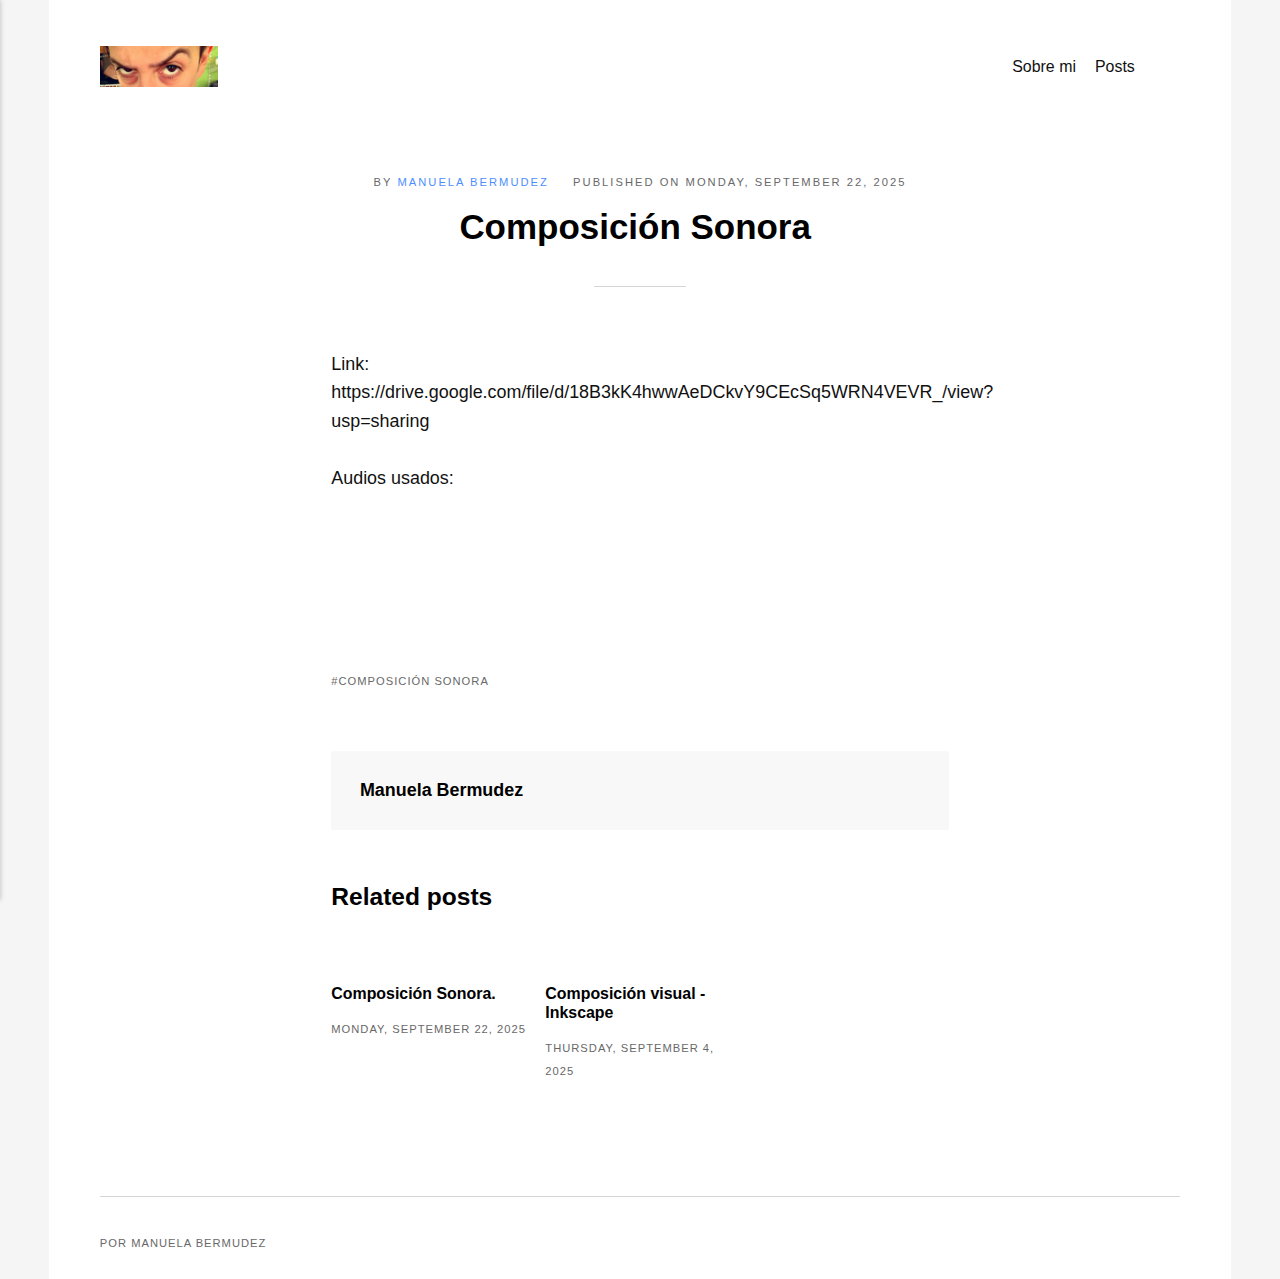
<file: composicion-sonora.html>
<!DOCTYPE html><html lang="en-gb"><head><meta charset="utf-8"><meta http-equiv="X-UA-Compatible" content="IE=edge"><meta name="viewport" content="width=device-width,initial-scale=1"><title>Composición Sonora  - Arte y Comunicacion :v</title><meta name="description" content="Link: https://drive.google.com/file/d/18B3kK4hwwAeDCkvY9CEcSq5WRN4VEVR_/view?usp=sharing Audios usados:"><meta name="generator" content="Publii Open-Source CMS for Static Site"><link rel="canonical" href="https://eternallyy0.github.io/arte-comunicacion/composicion-sonora.html"><link rel="alternate" type="application/atom+xml" href="https://eternallyy0.github.io/arte-comunicacion/feed.xml" title="Arte y Comunicacion :v - RSS"><link rel="alternate" type="application/json" href="https://eternallyy0.github.io/arte-comunicacion/feed.json" title="Arte y Comunicacion :v - JSON"><meta property="og:title" content="Composición Sonora "><meta property="og:image" content="https://eternallyy0.github.io/arte-comunicacion/media/website/2168bea2dea5cc87d0f80c5b8d24b533.jpg"><meta property="og:image:width" content="1058"><meta property="og:image:height" content="366"><meta property="og:site_name" content="Arte y Comunicacion :v"><meta property="og:description" content="Link: https://drive.google.com/file/d/18B3kK4hwwAeDCkvY9CEcSq5WRN4VEVR_/view?usp=sharing Audios usados:"><meta property="og:url" content="https://eternallyy0.github.io/arte-comunicacion/composicion-sonora.html"><meta property="og:type" content="article"><link rel="shortcut icon" href="https://eternallyy0.github.io/arte-comunicacion/media/website/favicon.png" type="image/x-icon"><link rel="stylesheet" href="https://eternallyy0.github.io/arte-comunicacion/assets/css/style.css?v=0892fb6543c3647e2c5df2ac155a3b7e"><script type="application/ld+json">{"@context":"http://schema.org","@type":"Article","mainEntityOfPage":{"@type":"WebPage","@id":"https://eternallyy0.github.io/arte-comunicacion/composicion-sonora.html"},"headline":"Composición Sonora ","datePublished":"2025-09-22T23:52-05:00","dateModified":"2025-09-23T21:28-05:00","image":{"@type":"ImageObject","url":"https://eternallyy0.github.io/arte-comunicacion/media/website/2168bea2dea5cc87d0f80c5b8d24b533-2.jpg","height":366,"width":1058},"description":"Link: https://drive.google.com/file/d/18B3kK4hwwAeDCkvY9CEcSq5WRN4VEVR_/view?usp=sharing Audios usados:","author":{"@type":"Person","name":"Manuela Bermudez","url":"https://eternallyy0.github.io/arte-comunicacion/authors/manuela-bermudez/"},"publisher":{"@type":"Organization","name":"Manuela Bermudez","logo":{"@type":"ImageObject","url":"https://eternallyy0.github.io/arte-comunicacion/media/website/2168bea2dea5cc87d0f80c5b8d24b533-2.jpg","height":366,"width":1058}}}</script><noscript><style>img[loading] {
                    opacity: 1;
                }</style></noscript></head><body class="post-template"><div class="container"><header class="header" id="js-header"><a href="https://eternallyy0.github.io/arte-comunicacion/" class="logo"><img src="https://eternallyy0.github.io/arte-comunicacion/media/website/2168bea2dea5cc87d0f80c5b8d24b533-2.jpg" alt="Arte y Comunicacion :v" width="1058" height="366"></a><nav class="navbar js-navbar"><button class="navbar__toggle js-toggle" aria-label="Menu"><span class="navbar__toggle-box"><span class="navbar__toggle-inner">Menu</span></span></button><ul class="navbar__menu"><li><a href="https://eternallyy0.github.io/arte-comunicacion/quien-soy.html" target="_self">Sobre mi</a></li><li><a href="https://eternallyy0.github.io/arte-comunicacion/" target="_self">Posts</a></li></ul></nav></header><main class="post"><article class="content wrapper"><header class="hero"><p class="content__meta">By <a href="https://eternallyy0.github.io/arte-comunicacion/authors/manuela-bermudez/" rel="author" title="Manuela Bermudez">Manuela Bermudez</a> Published on <time datetime="2025-09-22T23:52">Monday, September 22, 2025</time></p><h1 class="content__title">Composición Sonora </h1></header><div class="content__entry"><p>Link: https://drive.google.com/file/d/18B3kK4hwwAeDCkvY9CEcSq5WRN4VEVR_/view?usp=sharing</p><p>Audios usados:</p><p> </p><p> </p></div><footer class="content__footer"><div class="content__footer__col"><ul class="content__tag"><li><a href="https://eternallyy0.github.io/arte-comunicacion/tags/composicion-sonora/">Composición sonora</a></li></ul><div class="content__share"></div></div><div class="content__bio"><div><h3><a href="https://eternallyy0.github.io/arte-comunicacion/authors/manuela-bermudez/" class="invert" title="Manuela Bermudez">Manuela Bermudez</a></h3></div></div><div class="content__related"><h3 class="u-h5">Related posts</h3><div class="content__related__wrap"><figure><figcaption><h4><a href="https://eternallyy0.github.io/arte-comunicacion/composicion-sonora-2.html" class="invert">Composición Sonora.</a></h4><time datetime="2025-09-22T23:48">Monday, September 22, 2025</time></figcaption></figure><figure><figcaption><h4><a href="https://eternallyy0.github.io/arte-comunicacion/composicion-visual-inkscape.html" class="invert">Composición visual - Inkscape</a></h4><time datetime="2025-09-04T22:20">Thursday, September 4, 2025</time></figcaption></figure></div></div></footer></article></main><footer class="footer"><div class="footer__copyright">Por Manuela Bermudez</div></footer></div><script defer="defer" src="https://eternallyy0.github.io/arte-comunicacion/assets/js/scripts.min.js?v=4268bfae06e330d473c424d50f09abda"></script><script>window.publiiThemeMenuConfig={mobileMenuMode:'sidebar',animationSpeed:300,submenuWidth: 'auto',doubleClickTime:500,mobileMenuExpandableSubmenus:true,relatedContainerForOverlayMenuSelector:'.navbar'};</script><script>/*<![CDATA[*/var images=document.querySelectorAll("img[loading]");for(var i=0;i<images.length;i++){if(images[i].complete){images[i].classList.add("is-loaded")}else{images[i].addEventListener("load",function(){this.classList.add("is-loaded")},false)}};/*]]>*/</script></body></html>
</file>
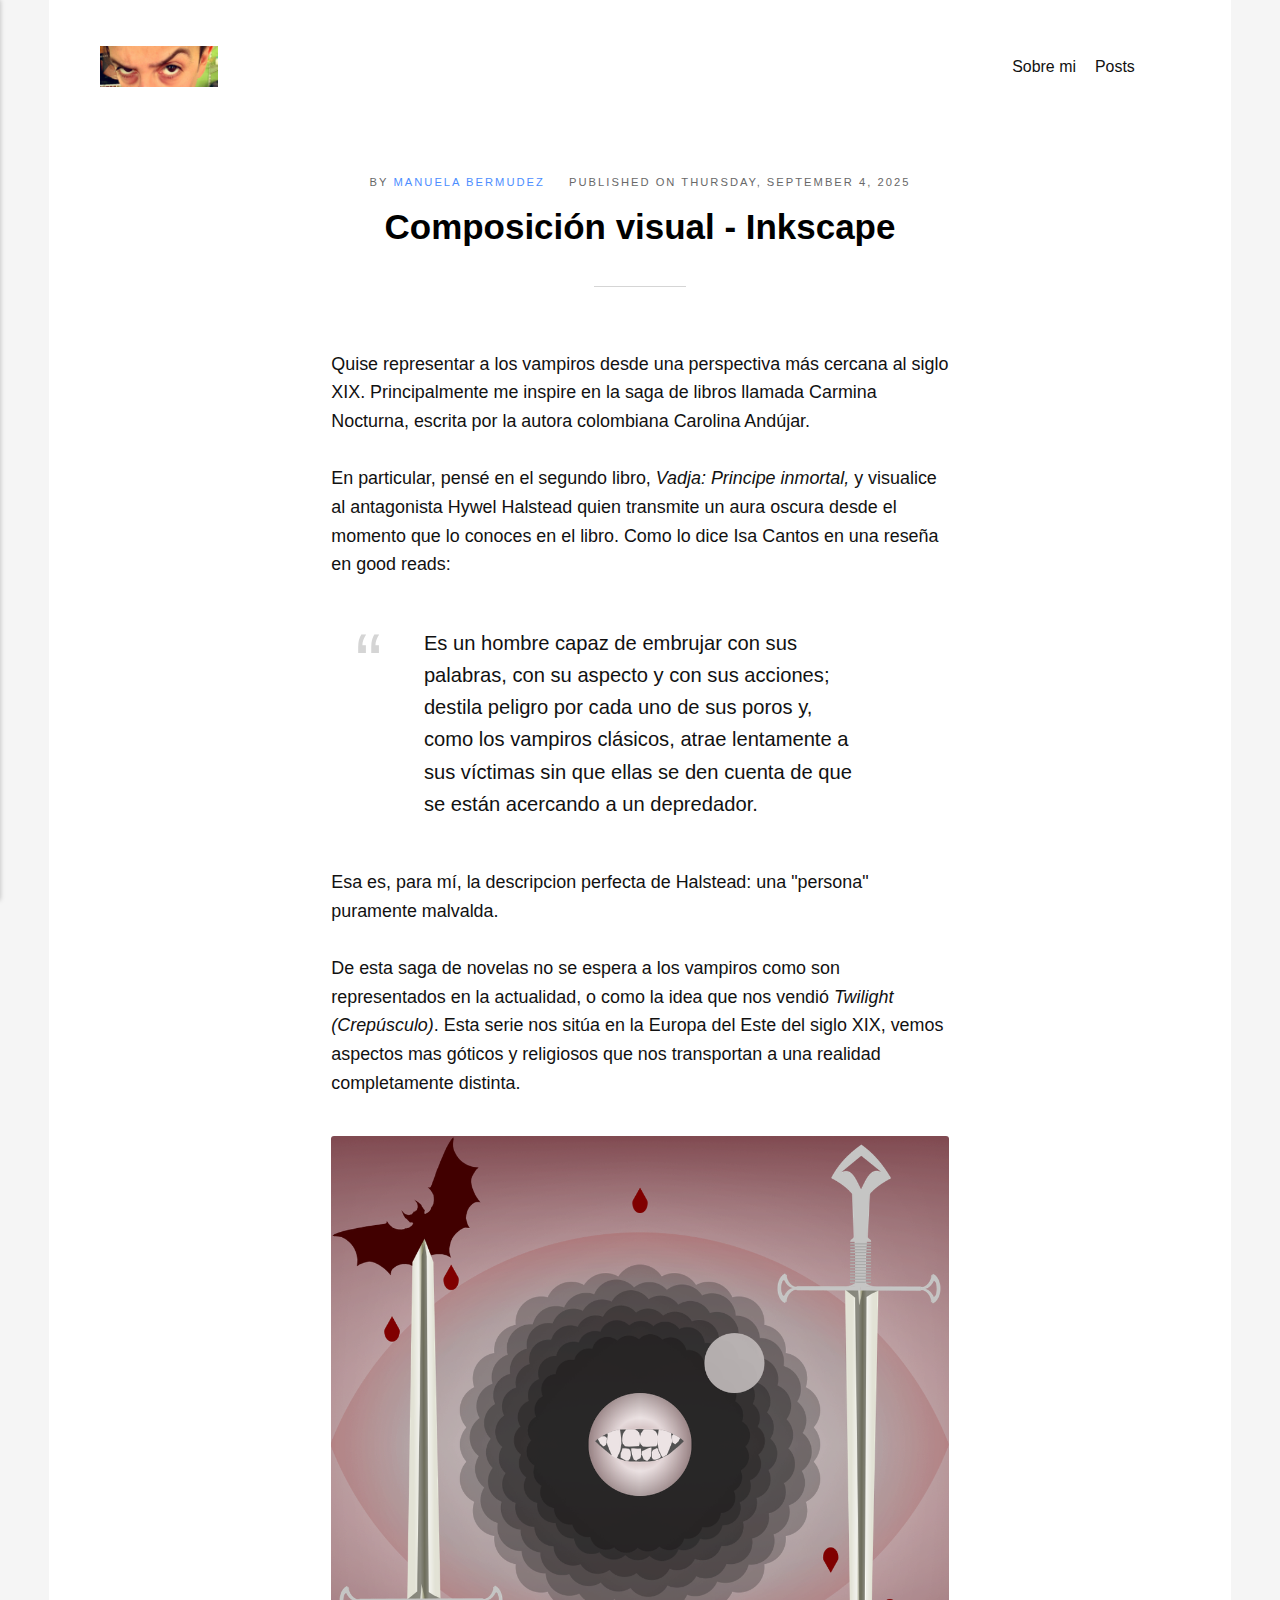
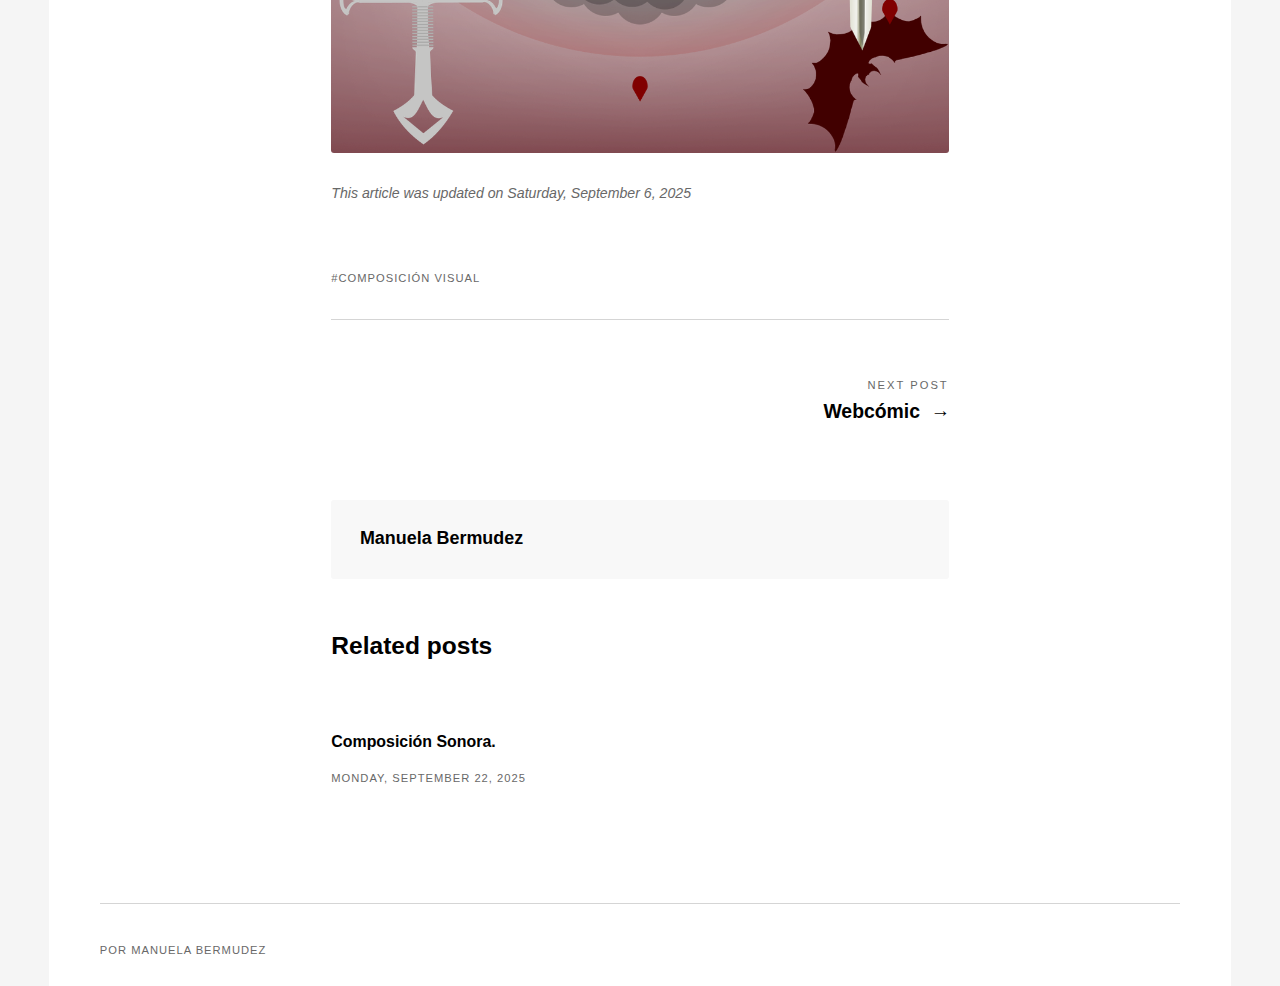
<file: composicion-visual-inkscape.html>
<!DOCTYPE html><html lang="en-gb"><head><meta charset="utf-8"><meta http-equiv="X-UA-Compatible" content="IE=edge"><meta name="viewport" content="width=device-width,initial-scale=1"><title>Composición visual - Inkscape - Arte y Comunicacion :v</title><meta name="description" content="Quise representar a los vampiros desde una perspectiva más cercana al siglo&hellip;"><meta name="generator" content="Publii Open-Source CMS for Static Site"><link rel="canonical" href="https://eternallyy0.github.io/arte-comunicacion/composicion-visual-inkscape.html"><link rel="alternate" type="application/atom+xml" href="https://eternallyy0.github.io/arte-comunicacion/feed.xml" title="Arte y Comunicacion :v - RSS"><link rel="alternate" type="application/json" href="https://eternallyy0.github.io/arte-comunicacion/feed.json" title="Arte y Comunicacion :v - JSON"><meta property="og:title" content="Composición visual - Inkscape"><meta property="og:image" content="https://eternallyy0.github.io/arte-comunicacion/media/website/2168bea2dea5cc87d0f80c5b8d24b533.jpg"><meta property="og:image:width" content="1058"><meta property="og:image:height" content="366"><meta property="og:site_name" content="Arte y Comunicacion :v"><meta property="og:description" content="Quise representar a los vampiros desde una perspectiva más cercana al siglo&hellip;"><meta property="og:url" content="https://eternallyy0.github.io/arte-comunicacion/composicion-visual-inkscape.html"><meta property="og:type" content="article"><link rel="shortcut icon" href="https://eternallyy0.github.io/arte-comunicacion/media/website/favicon.png" type="image/x-icon"><link rel="stylesheet" href="https://eternallyy0.github.io/arte-comunicacion/assets/css/style.css?v=0892fb6543c3647e2c5df2ac155a3b7e"><script type="application/ld+json">{"@context":"http://schema.org","@type":"Article","mainEntityOfPage":{"@type":"WebPage","@id":"https://eternallyy0.github.io/arte-comunicacion/composicion-visual-inkscape.html"},"headline":"Composición visual - Inkscape","datePublished":"2025-09-04T22:20-05:00","dateModified":"2025-09-06T00:36-05:00","image":{"@type":"ImageObject","url":"https://eternallyy0.github.io/arte-comunicacion/media/website/2168bea2dea5cc87d0f80c5b8d24b533-2.jpg","height":366,"width":1058},"description":"Quise representar a los vampiros desde una perspectiva más cercana al siglo&hellip;","author":{"@type":"Person","name":"Manuela Bermudez","url":"https://eternallyy0.github.io/arte-comunicacion/authors/manuela-bermudez/"},"publisher":{"@type":"Organization","name":"Manuela Bermudez","logo":{"@type":"ImageObject","url":"https://eternallyy0.github.io/arte-comunicacion/media/website/2168bea2dea5cc87d0f80c5b8d24b533-2.jpg","height":366,"width":1058}}}</script><noscript><style>img[loading] {
                    opacity: 1;
                }</style></noscript></head><body class="post-template"><div class="container"><header class="header" id="js-header"><a href="https://eternallyy0.github.io/arte-comunicacion/" class="logo"><img src="https://eternallyy0.github.io/arte-comunicacion/media/website/2168bea2dea5cc87d0f80c5b8d24b533-2.jpg" alt="Arte y Comunicacion :v" width="1058" height="366"></a><nav class="navbar js-navbar"><button class="navbar__toggle js-toggle" aria-label="Menu"><span class="navbar__toggle-box"><span class="navbar__toggle-inner">Menu</span></span></button><ul class="navbar__menu"><li><a href="https://eternallyy0.github.io/arte-comunicacion/quien-soy.html" target="_self">Sobre mi</a></li><li><a href="https://eternallyy0.github.io/arte-comunicacion/" target="_self">Posts</a></li></ul></nav></header><main class="post"><article class="content wrapper"><header class="hero"><p class="content__meta">By <a href="https://eternallyy0.github.io/arte-comunicacion/authors/manuela-bermudez/" rel="author" title="Manuela Bermudez">Manuela Bermudez</a> Published on <time datetime="2025-09-04T22:20">Thursday, September 4, 2025</time></p><h1 class="content__title">Composición visual - Inkscape</h1></header><div class="content__entry"><p>Quise representar a los vampiros desde una perspectiva más cercana al siglo XIX. Principalmente me inspire en la saga de libros llamada Carmina Nocturna, escrita por la autora colombiana Carolina Andújar.</p><p>En particular, pensé en el segundo libro, <em>Vadja: Principe inmortal,</em> y visualice al antagonista Hywel Halstead quien transmite un aura oscura desde el momento que lo conoces en el libro. Como lo dice Isa Cantos en una reseña en good reads: </p><blockquote><p>Es un hombre capaz de embrujar con sus palabras, con su aspecto y con sus acciones; destila peligro por cada uno de sus poros y, como los vampiros clásicos, atrae lentamente a sus víctimas sin que ellas se den cuenta de que se están acercando a un depredador.</p></blockquote><p>Esa es, para mí, la descripcion perfecta de Halstead: una "persona" puramente malvalda.</p><p>De esta saga de novelas no se espera a los vampiros como son representados en la actualidad, o como la idea que nos vendió <em>Twilight (</em><em>Crepúsculo)</em>. Esta serie nos sitúa en la Europa del Este del siglo XIX, vemos aspectos mas góticos y religiosos que nos transportan a una realidad completamente distinta. </p><figure class="post__image"><img loading="lazy" src="https://eternallyy0.github.io/arte-comunicacion/media/posts/2/composicionvisual.png" alt="" width="1080" height="1080" sizes="(max-width: 1024px) 100vw, 1024px" srcset="https://eternallyy0.github.io/arte-comunicacion/media/posts/2/responsive/composicionvisual-xs.png 300w, https://eternallyy0.github.io/arte-comunicacion/media/posts/2/responsive/composicionvisual-sm.png 480w, https://eternallyy0.github.io/arte-comunicacion/media/posts/2/responsive/composicionvisual-md.png 768w, https://eternallyy0.github.io/arte-comunicacion/media/posts/2/responsive/composicionvisual-lg.png 1024w"></figure></div><footer class="content__footer"><div class="content__last-updated">This article was updated on Saturday, September 6, 2025</div><div class="content__footer__col"><ul class="content__tag"><li><a href="https://eternallyy0.github.io/arte-comunicacion/tags/composicion-visual/">Composición visual</a></li></ul><div class="content__share"></div></div><nav class="content__nav"><div class="content__nav__next">Next Post<h5><a href="https://eternallyy0.github.io/arte-comunicacion/webcomic.html" class="invert" rel="next">Webcómic</a></h5></div></nav><div class="content__bio"><div><h3><a href="https://eternallyy0.github.io/arte-comunicacion/authors/manuela-bermudez/" class="invert" title="Manuela Bermudez">Manuela Bermudez</a></h3></div></div><div class="content__related"><h3 class="u-h5">Related posts</h3><div class="content__related__wrap"><figure><figcaption><h4><a href="https://eternallyy0.github.io/arte-comunicacion/composicion-sonora-2.html" class="invert">Composición Sonora.</a></h4><time datetime="2025-09-22T23:48">Monday, September 22, 2025</time></figcaption></figure></div></div></footer></article></main><footer class="footer"><div class="footer__copyright">Por Manuela Bermudez</div></footer></div><script defer="defer" src="https://eternallyy0.github.io/arte-comunicacion/assets/js/scripts.min.js?v=4268bfae06e330d473c424d50f09abda"></script><script>window.publiiThemeMenuConfig={mobileMenuMode:'sidebar',animationSpeed:300,submenuWidth: 'auto',doubleClickTime:500,mobileMenuExpandableSubmenus:true,relatedContainerForOverlayMenuSelector:'.navbar'};</script><script>/*<![CDATA[*/var images=document.querySelectorAll("img[loading]");for(var i=0;i<images.length;i++){if(images[i].complete){images[i].classList.add("is-loaded")}else{images[i].addEventListener("load",function(){this.classList.add("is-loaded")},false)}};/*]]>*/</script></body></html>
</file>
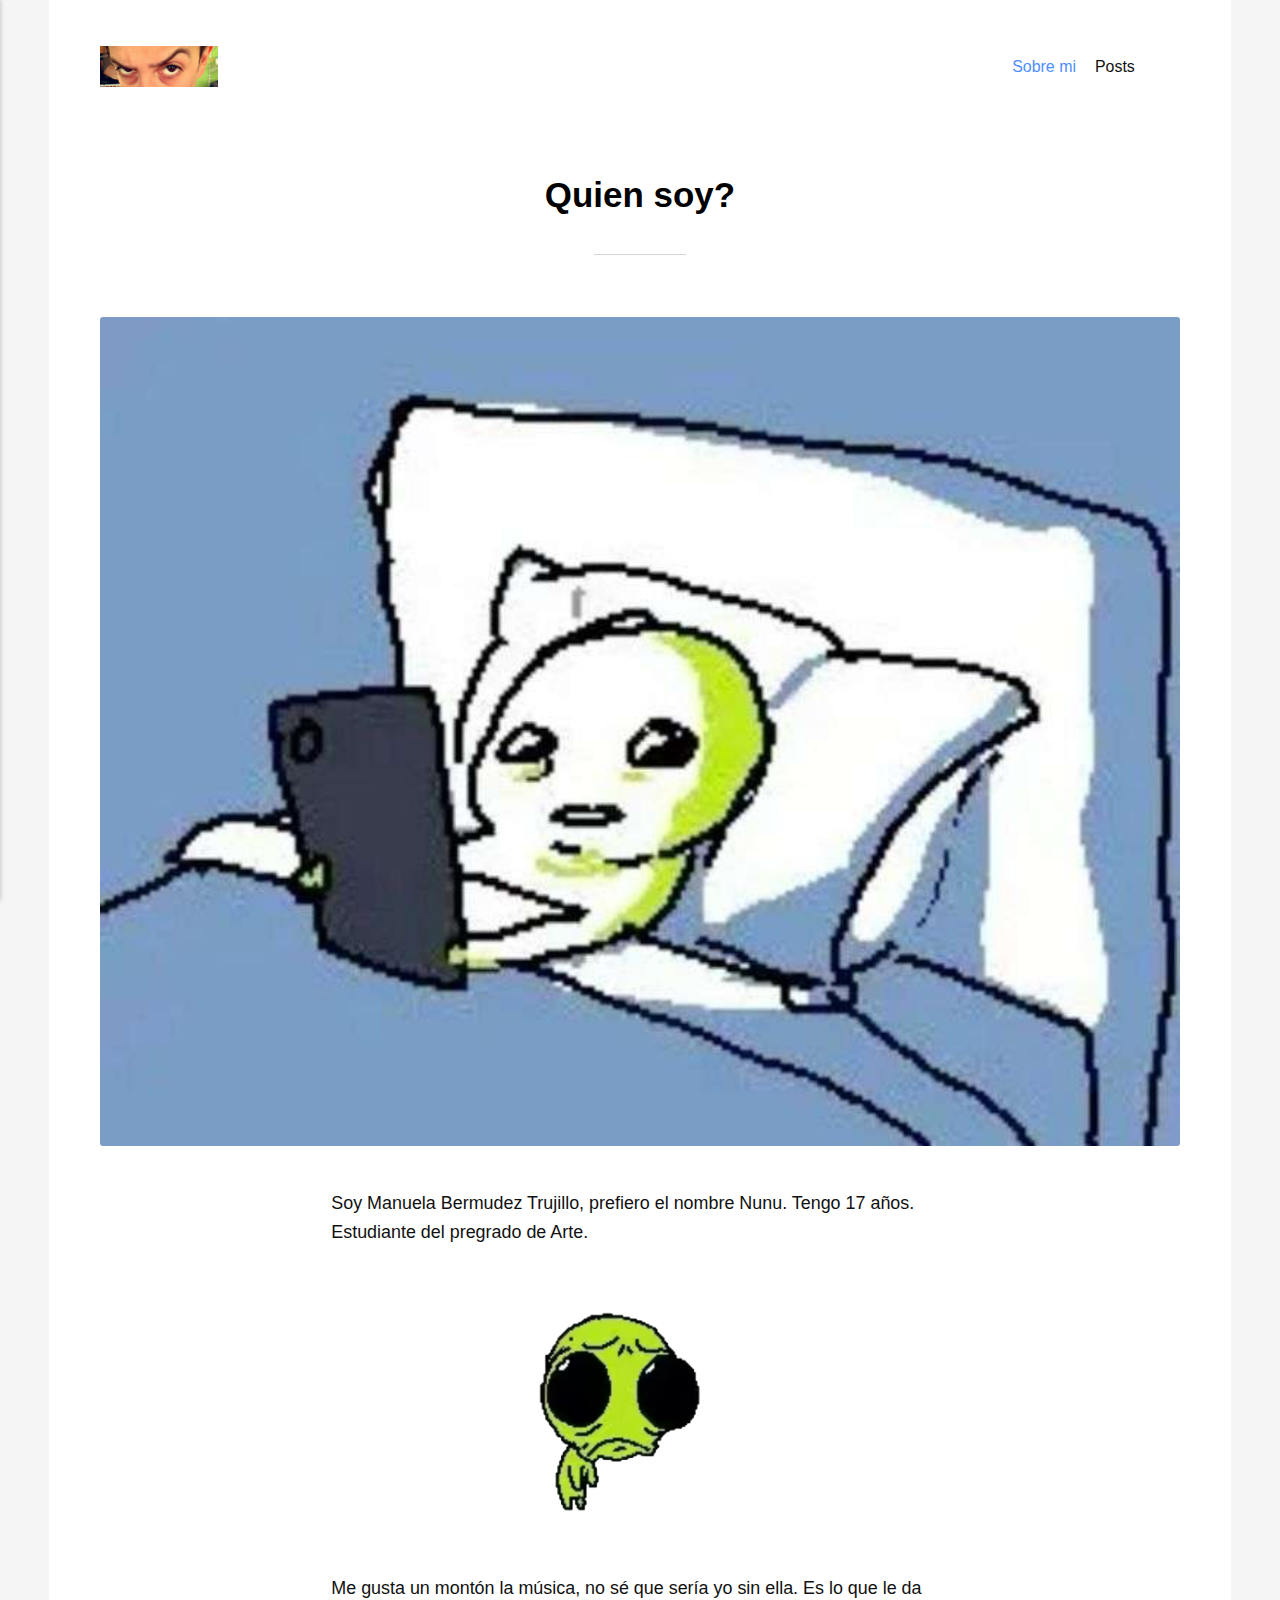
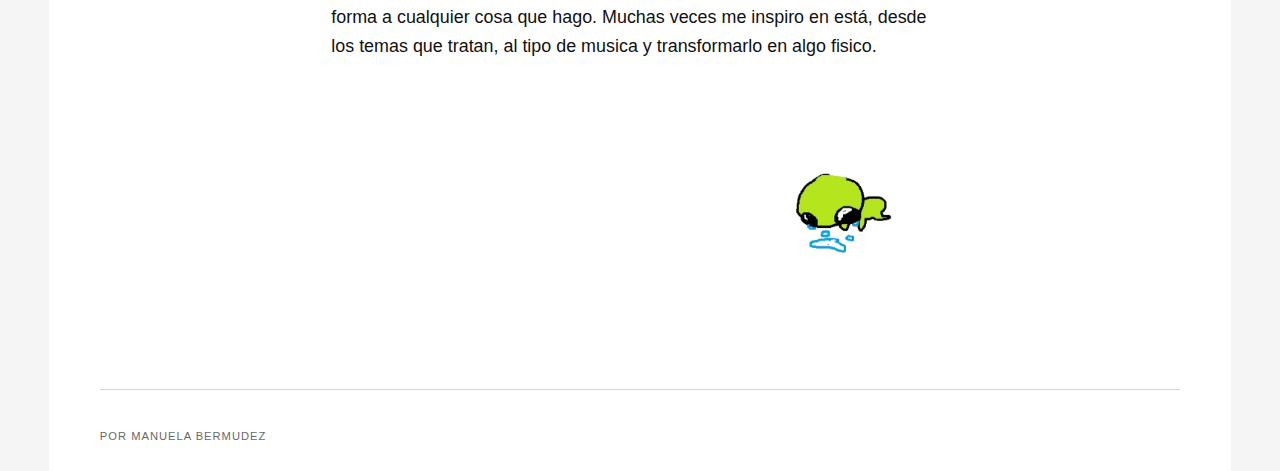
<file: quien-soy.html>
<!DOCTYPE html><html lang="en-gb"><head><meta charset="utf-8"><meta http-equiv="X-UA-Compatible" content="IE=edge"><meta name="viewport" content="width=device-width,initial-scale=1"><title>Quien soy? - Arte y Comunicacion :v</title><meta name="description" content="Soy Manuela Bermudez Trujillo, prefiero el nombre Nunu. Tengo 17 años. Estudiante&hellip;"><meta name="generator" content="Publii Open-Source CMS for Static Site"><link rel="canonical" href="https://eternallyy0.github.io/arte-comunicacion/quien-soy.html"><link rel="alternate" type="application/atom+xml" href="https://eternallyy0.github.io/arte-comunicacion/feed.xml" title="Arte y Comunicacion :v - RSS"><link rel="alternate" type="application/json" href="https://eternallyy0.github.io/arte-comunicacion/feed.json" title="Arte y Comunicacion :v - JSON"><meta property="og:title" content="Quien soy?"><meta property="og:image" content="https://eternallyy0.github.io/arte-comunicacion/media/posts/1/cbff0ad9545ac34ecd2548c07bd40208.jpg"><meta property="og:image:width" content="735"><meta property="og:image:height" content="564"><meta property="og:site_name" content="Arte y Comunicacion :v"><meta property="og:description" content="Soy Manuela Bermudez Trujillo, prefiero el nombre Nunu. Tengo 17 años. Estudiante&hellip;"><meta property="og:url" content="https://eternallyy0.github.io/arte-comunicacion/quien-soy.html"><meta property="og:type" content="article"><link rel="shortcut icon" href="https://eternallyy0.github.io/arte-comunicacion/media/website/favicon.png" type="image/x-icon"><link rel="stylesheet" href="https://eternallyy0.github.io/arte-comunicacion/assets/css/style.css?v=0892fb6543c3647e2c5df2ac155a3b7e"><script type="application/ld+json">{"@context":"http://schema.org","@type":"Article","mainEntityOfPage":{"@type":"WebPage","@id":"https://eternallyy0.github.io/arte-comunicacion/quien-soy.html"},"headline":"Quien soy?","datePublished":"2025-08-22T21:51-05:00","dateModified":"2025-08-22T22:16-05:00","image":{"@type":"ImageObject","url":"https://eternallyy0.github.io/arte-comunicacion/media/posts/1/cbff0ad9545ac34ecd2548c07bd40208.jpg","height":564,"width":735},"description":"Soy Manuela Bermudez Trujillo, prefiero el nombre Nunu. Tengo 17 años. Estudiante&hellip;","author":{"@type":"Person","name":"Manuela Bermudez","url":"https://eternallyy0.github.io/arte-comunicacion/authors/manuela-bermudez/"},"publisher":{"@type":"Organization","name":"Manuela Bermudez","logo":{"@type":"ImageObject","url":"https://eternallyy0.github.io/arte-comunicacion/media/website/2168bea2dea5cc87d0f80c5b8d24b533-2.jpg","height":366,"width":1058}}}</script><noscript><style>img[loading] {
                    opacity: 1;
                }</style></noscript></head><body class="page-template"><div class="container"><header class="header" id="js-header"><a href="https://eternallyy0.github.io/arte-comunicacion/" class="logo"><img src="https://eternallyy0.github.io/arte-comunicacion/media/website/2168bea2dea5cc87d0f80c5b8d24b533-2.jpg" alt="Arte y Comunicacion :v" width="1058" height="366"></a><nav class="navbar js-navbar"><button class="navbar__toggle js-toggle" aria-label="Menu"><span class="navbar__toggle-box"><span class="navbar__toggle-inner">Menu</span></span></button><ul class="navbar__menu"><li class="active"><a href="https://eternallyy0.github.io/arte-comunicacion/quien-soy.html" target="_self">Sobre mi</a></li><li><a href="https://eternallyy0.github.io/arte-comunicacion/" target="_self">Posts</a></li></ul></nav></header><main class="page"><article class="content wrapper"><header class="hero"><h1 class="content__title">Quien soy?</h1></header><figure class="content__featured-image post__image--wide"><img src="https://eternallyy0.github.io/arte-comunicacion/media/posts/1/cbff0ad9545ac34ecd2548c07bd40208.jpg" srcset="https://eternallyy0.github.io/arte-comunicacion/media/posts/1/responsive/cbff0ad9545ac34ecd2548c07bd40208-xs.jpg 300w, https://eternallyy0.github.io/arte-comunicacion/media/posts/1/responsive/cbff0ad9545ac34ecd2548c07bd40208-sm.jpg 480w, https://eternallyy0.github.io/arte-comunicacion/media/posts/1/responsive/cbff0ad9545ac34ecd2548c07bd40208-md.jpg 768w, https://eternallyy0.github.io/arte-comunicacion/media/posts/1/responsive/cbff0ad9545ac34ecd2548c07bd40208-lg.jpg 1024w, https://eternallyy0.github.io/arte-comunicacion/media/posts/1/responsive/cbff0ad9545ac34ecd2548c07bd40208-xl.jpg 1360w, https://eternallyy0.github.io/arte-comunicacion/media/posts/1/responsive/cbff0ad9545ac34ecd2548c07bd40208-2xl.jpg 1600w, https://eternallyy0.github.io/arte-comunicacion/media/posts/1/responsive/cbff0ad9545ac34ecd2548c07bd40208-sm2.jpg 375w" sizes="(max-width: 1600px) 100vw, 1600px" loading="eager" height="564" width="735" alt=""></figure><div class="content__entry"><p>Soy Manuela Bermudez Trujillo, prefiero el nombre Nunu. Tengo 17 años. Estudiante del pregrado de Arte. </p><figure class="post__image">                                  <img loading="lazy" style="color: var(--text-primary-color); font-family: var(--editor-font-family); font-size: inherit; font-weight: var(--font-weight-normal); outline: 3px solid rgba(var(--color-primary-rgb), 0.55) !important;" src="https://eternallyy0.github.io/arte-comunicacion/media/posts/1/33304b089e4bfce9ba37a307c3e0820f-removebg-preview-2.png" alt="" width="229" height="232" sizes="(max-width: 1024px) 100vw, 1024px" srcset="https://eternallyy0.github.io/arte-comunicacion/media/posts/1/responsive/33304b089e4bfce9ba37a307c3e0820f-removebg-preview-2-xs.png 300w, https://eternallyy0.github.io/arte-comunicacion/media/posts/1/responsive/33304b089e4bfce9ba37a307c3e0820f-removebg-preview-2-sm.png 480w, https://eternallyy0.github.io/arte-comunicacion/media/posts/1/responsive/33304b089e4bfce9ba37a307c3e0820f-removebg-preview-2-md.png 768w, https://eternallyy0.github.io/arte-comunicacion/media/posts/1/responsive/33304b089e4bfce9ba37a307c3e0820f-removebg-preview-2-lg.png 1024w"></figure><span style="color: var(--text-primary-color); font-family: var(--editor-font-family); font-size: inherit; font-weight: var(--font-weight-normal);">                 </span><p></p><p>Me gusta un montón la música, no sé que sería yo sin ella. Es lo que le da forma a cualquier cosa que hago. Muchas veces me inspiro en está, desde los temas que tratan, al tipo de musica y transformarlo en algo fisico. </p><figure class="post__image">                                                                                   <img loading="lazy" src="https://eternallyy0.github.io/arte-comunicacion/media/posts/1/4b1b4f702b206d52409a0021b56df4c6-removebg-preview-2-2.png" alt="" width="198" height="175" sizes="(max-width: 1024px) 100vw, 1024px" srcset="https://eternallyy0.github.io/arte-comunicacion/media/posts/1/responsive/4b1b4f702b206d52409a0021b56df4c6-removebg-preview-2-2-xs.png 300w, https://eternallyy0.github.io/arte-comunicacion/media/posts/1/responsive/4b1b4f702b206d52409a0021b56df4c6-removebg-preview-2-2-sm.png 480w, https://eternallyy0.github.io/arte-comunicacion/media/posts/1/responsive/4b1b4f702b206d52409a0021b56df4c6-removebg-preview-2-2-md.png 768w, https://eternallyy0.github.io/arte-comunicacion/media/posts/1/responsive/4b1b4f702b206d52409a0021b56df4c6-removebg-preview-2-2-lg.png 1024w"></figure></div></article></main><footer class="footer"><div class="footer__copyright">Por Manuela Bermudez</div></footer></div><script defer="defer" src="https://eternallyy0.github.io/arte-comunicacion/assets/js/scripts.min.js?v=4268bfae06e330d473c424d50f09abda"></script><script>window.publiiThemeMenuConfig={mobileMenuMode:'sidebar',animationSpeed:300,submenuWidth: 'auto',doubleClickTime:500,mobileMenuExpandableSubmenus:true,relatedContainerForOverlayMenuSelector:'.navbar'};</script><script>/*<![CDATA[*/var images=document.querySelectorAll("img[loading]");for(var i=0;i<images.length;i++){if(images[i].complete){images[i].classList.add("is-loaded")}else{images[i].addEventListener("load",function(){this.classList.add("is-loaded")},false)}};/*]]>*/</script></body></html>
</file>
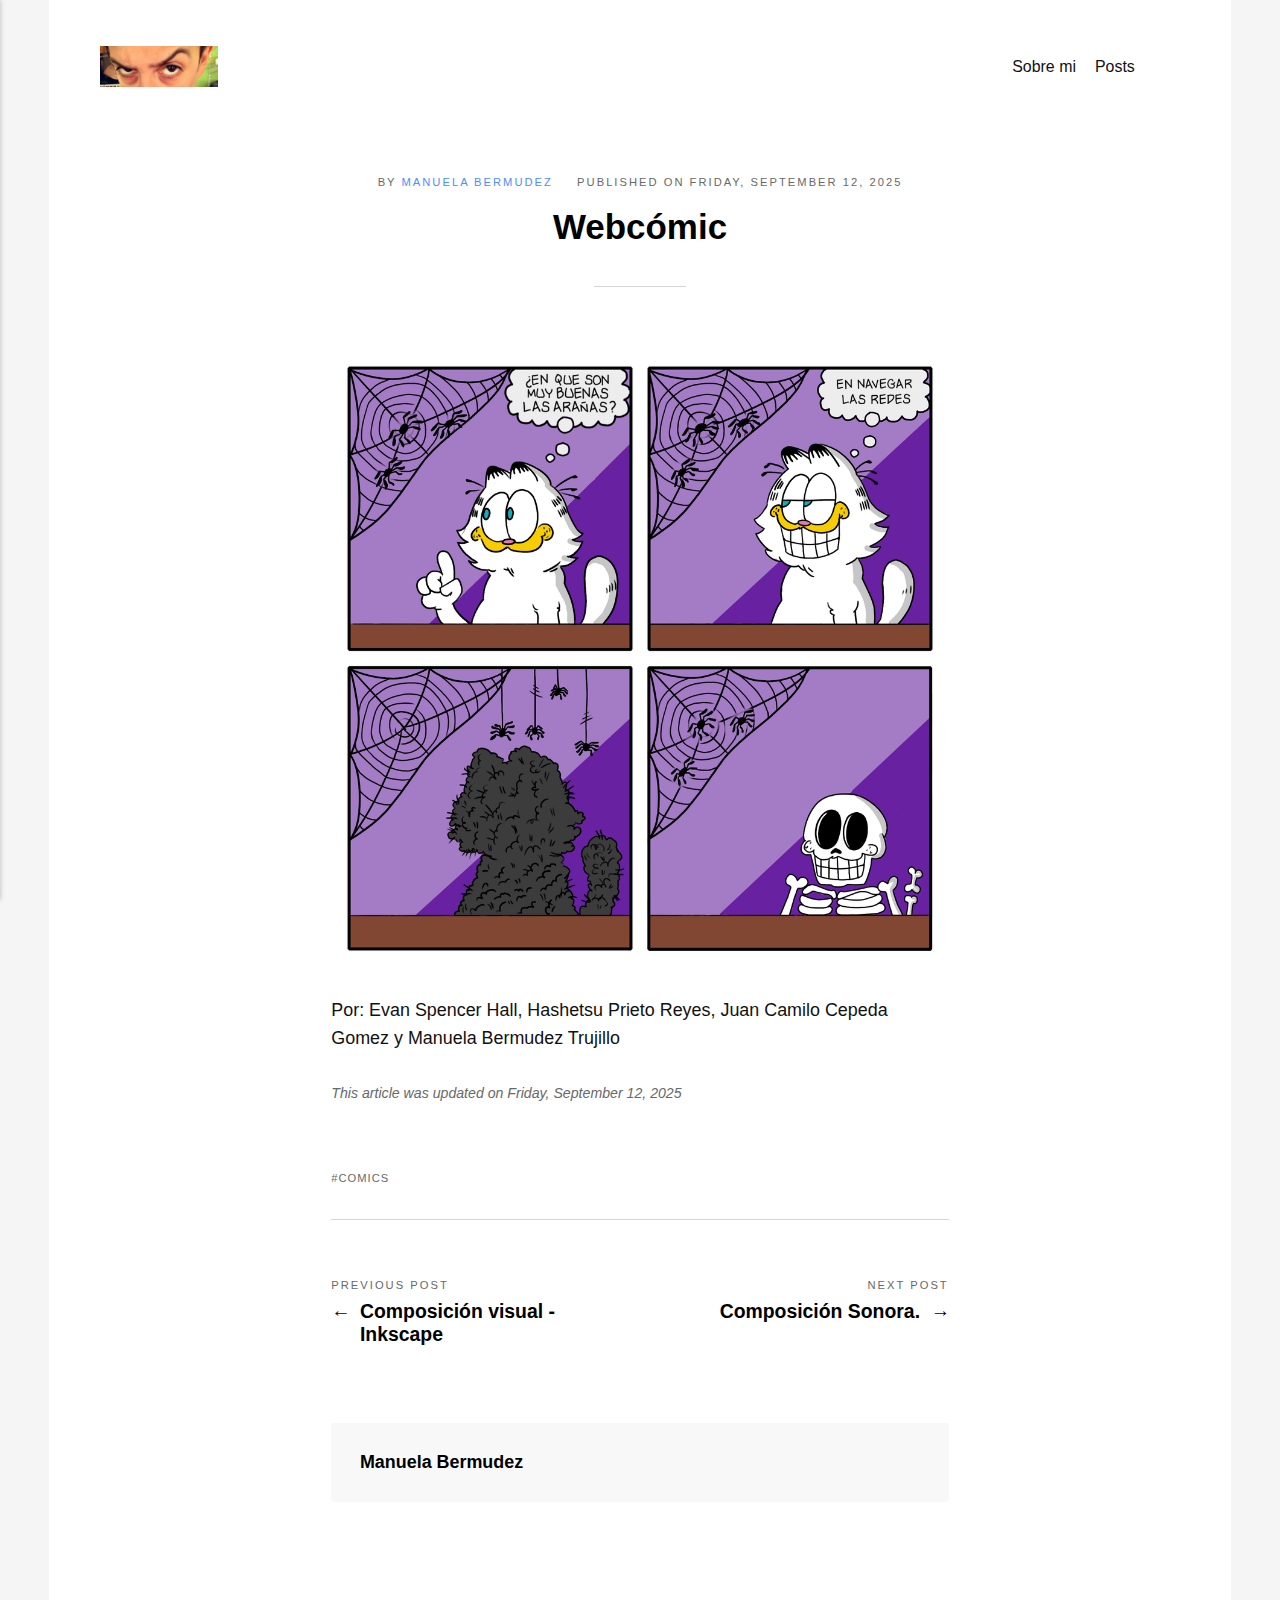
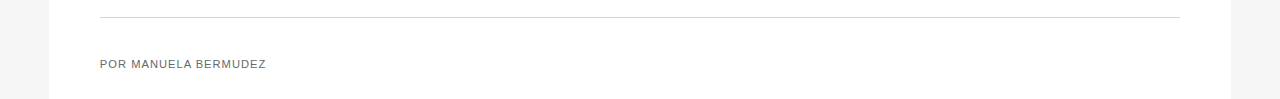
<file: webcomic.html>
<!DOCTYPE html><html lang="en-gb"><head><meta charset="utf-8"><meta http-equiv="X-UA-Compatible" content="IE=edge"><meta name="viewport" content="width=device-width,initial-scale=1"><title>Webcómic - Arte y Comunicacion :v</title><meta name="description" content="Por: Evan Spencer Hall, Hashetsu Prieto Reyes, Juan Camilo Cepeda Gomez y&hellip;"><meta name="generator" content="Publii Open-Source CMS for Static Site"><link rel="canonical" href="https://eternallyy0.github.io/arte-comunicacion/webcomic.html"><link rel="alternate" type="application/atom+xml" href="https://eternallyy0.github.io/arte-comunicacion/feed.xml" title="Arte y Comunicacion :v - RSS"><link rel="alternate" type="application/json" href="https://eternallyy0.github.io/arte-comunicacion/feed.json" title="Arte y Comunicacion :v - JSON"><meta property="og:title" content="Webcómic"><meta property="og:image" content="https://eternallyy0.github.io/arte-comunicacion/media/website/2168bea2dea5cc87d0f80c5b8d24b533.jpg"><meta property="og:image:width" content="1058"><meta property="og:image:height" content="366"><meta property="og:site_name" content="Arte y Comunicacion :v"><meta property="og:description" content="Por: Evan Spencer Hall, Hashetsu Prieto Reyes, Juan Camilo Cepeda Gomez y&hellip;"><meta property="og:url" content="https://eternallyy0.github.io/arte-comunicacion/webcomic.html"><meta property="og:type" content="article"><link rel="shortcut icon" href="https://eternallyy0.github.io/arte-comunicacion/media/website/favicon.png" type="image/x-icon"><link rel="stylesheet" href="https://eternallyy0.github.io/arte-comunicacion/assets/css/style.css?v=0892fb6543c3647e2c5df2ac155a3b7e"><script type="application/ld+json">{"@context":"http://schema.org","@type":"Article","mainEntityOfPage":{"@type":"WebPage","@id":"https://eternallyy0.github.io/arte-comunicacion/webcomic.html"},"headline":"Webcómic","datePublished":"2025-09-12T23:25-05:00","dateModified":"2025-09-12T23:31-05:00","image":{"@type":"ImageObject","url":"https://eternallyy0.github.io/arte-comunicacion/media/website/2168bea2dea5cc87d0f80c5b8d24b533-2.jpg","height":366,"width":1058},"description":"Por: Evan Spencer Hall, Hashetsu Prieto Reyes, Juan Camilo Cepeda Gomez y&hellip;","author":{"@type":"Person","name":"Manuela Bermudez","url":"https://eternallyy0.github.io/arte-comunicacion/authors/manuela-bermudez/"},"publisher":{"@type":"Organization","name":"Manuela Bermudez","logo":{"@type":"ImageObject","url":"https://eternallyy0.github.io/arte-comunicacion/media/website/2168bea2dea5cc87d0f80c5b8d24b533-2.jpg","height":366,"width":1058}}}</script><noscript><style>img[loading] {
                    opacity: 1;
                }</style></noscript></head><body class="post-template"><div class="container"><header class="header" id="js-header"><a href="https://eternallyy0.github.io/arte-comunicacion/" class="logo"><img src="https://eternallyy0.github.io/arte-comunicacion/media/website/2168bea2dea5cc87d0f80c5b8d24b533-2.jpg" alt="Arte y Comunicacion :v" width="1058" height="366"></a><nav class="navbar js-navbar"><button class="navbar__toggle js-toggle" aria-label="Menu"><span class="navbar__toggle-box"><span class="navbar__toggle-inner">Menu</span></span></button><ul class="navbar__menu"><li><a href="https://eternallyy0.github.io/arte-comunicacion/quien-soy.html" target="_self">Sobre mi</a></li><li><a href="https://eternallyy0.github.io/arte-comunicacion/" target="_self">Posts</a></li></ul></nav></header><main class="post"><article class="content wrapper"><header class="hero"><p class="content__meta">By <a href="https://eternallyy0.github.io/arte-comunicacion/authors/manuela-bermudez/" rel="author" title="Manuela Bermudez">Manuela Bermudez</a> Published on <time datetime="2025-09-12T23:25">Friday, September 12, 2025</time></p><h1 class="content__title">Webcómic</h1></header><div class="content__entry"><figure class="post__image"><img loading="lazy" src="https://eternallyy0.github.io/arte-comunicacion/media/posts/3/Webcomic-Garfieldcoree21.png" alt="" width="2048" height="2048" sizes="(max-width: 1024px) 100vw, 1024px" srcset="https://eternallyy0.github.io/arte-comunicacion/media/posts/3/responsive/Webcomic-Garfieldcoree21-xs.png 300w, https://eternallyy0.github.io/arte-comunicacion/media/posts/3/responsive/Webcomic-Garfieldcoree21-sm.png 480w, https://eternallyy0.github.io/arte-comunicacion/media/posts/3/responsive/Webcomic-Garfieldcoree21-md.png 768w, https://eternallyy0.github.io/arte-comunicacion/media/posts/3/responsive/Webcomic-Garfieldcoree21-lg.png 1024w"></figure><p>Por: Evan Spencer Hall, Hashetsu Prieto Reyes, Juan Camilo Cepeda Gomez y Manuela Bermudez Trujillo</p></div><footer class="content__footer"><div class="content__last-updated">This article was updated on Friday, September 12, 2025</div><div class="content__footer__col"><ul class="content__tag"><li><a href="https://eternallyy0.github.io/arte-comunicacion/tags/comics/">Comics</a></li></ul><div class="content__share"></div></div><nav class="content__nav"><div class="content__nav__prev">Previous Post<h5><a href="https://eternallyy0.github.io/arte-comunicacion/composicion-visual-inkscape.html" class="invert" rel="prev">Composición visual - Inkscape</a></h5></div><div class="content__nav__next">Next Post<h5><a href="https://eternallyy0.github.io/arte-comunicacion/composicion-sonora-2.html" class="invert" rel="next">Composición Sonora.</a></h5></div></nav><div class="content__bio"><div><h3><a href="https://eternallyy0.github.io/arte-comunicacion/authors/manuela-bermudez/" class="invert" title="Manuela Bermudez">Manuela Bermudez</a></h3></div></div></footer></article></main><footer class="footer"><div class="footer__copyright">Por Manuela Bermudez</div></footer></div><script defer="defer" src="https://eternallyy0.github.io/arte-comunicacion/assets/js/scripts.min.js?v=4268bfae06e330d473c424d50f09abda"></script><script>window.publiiThemeMenuConfig={mobileMenuMode:'sidebar',animationSpeed:300,submenuWidth: 'auto',doubleClickTime:500,mobileMenuExpandableSubmenus:true,relatedContainerForOverlayMenuSelector:'.navbar'};</script><script>/*<![CDATA[*/var images=document.querySelectorAll("img[loading]");for(var i=0;i<images.length;i++){if(images[i].complete){images[i].classList.add("is-loaded")}else{images[i].addEventListener("load",function(){this.classList.add("is-loaded")},false)}};/*]]>*/</script></body></html>
</file>
